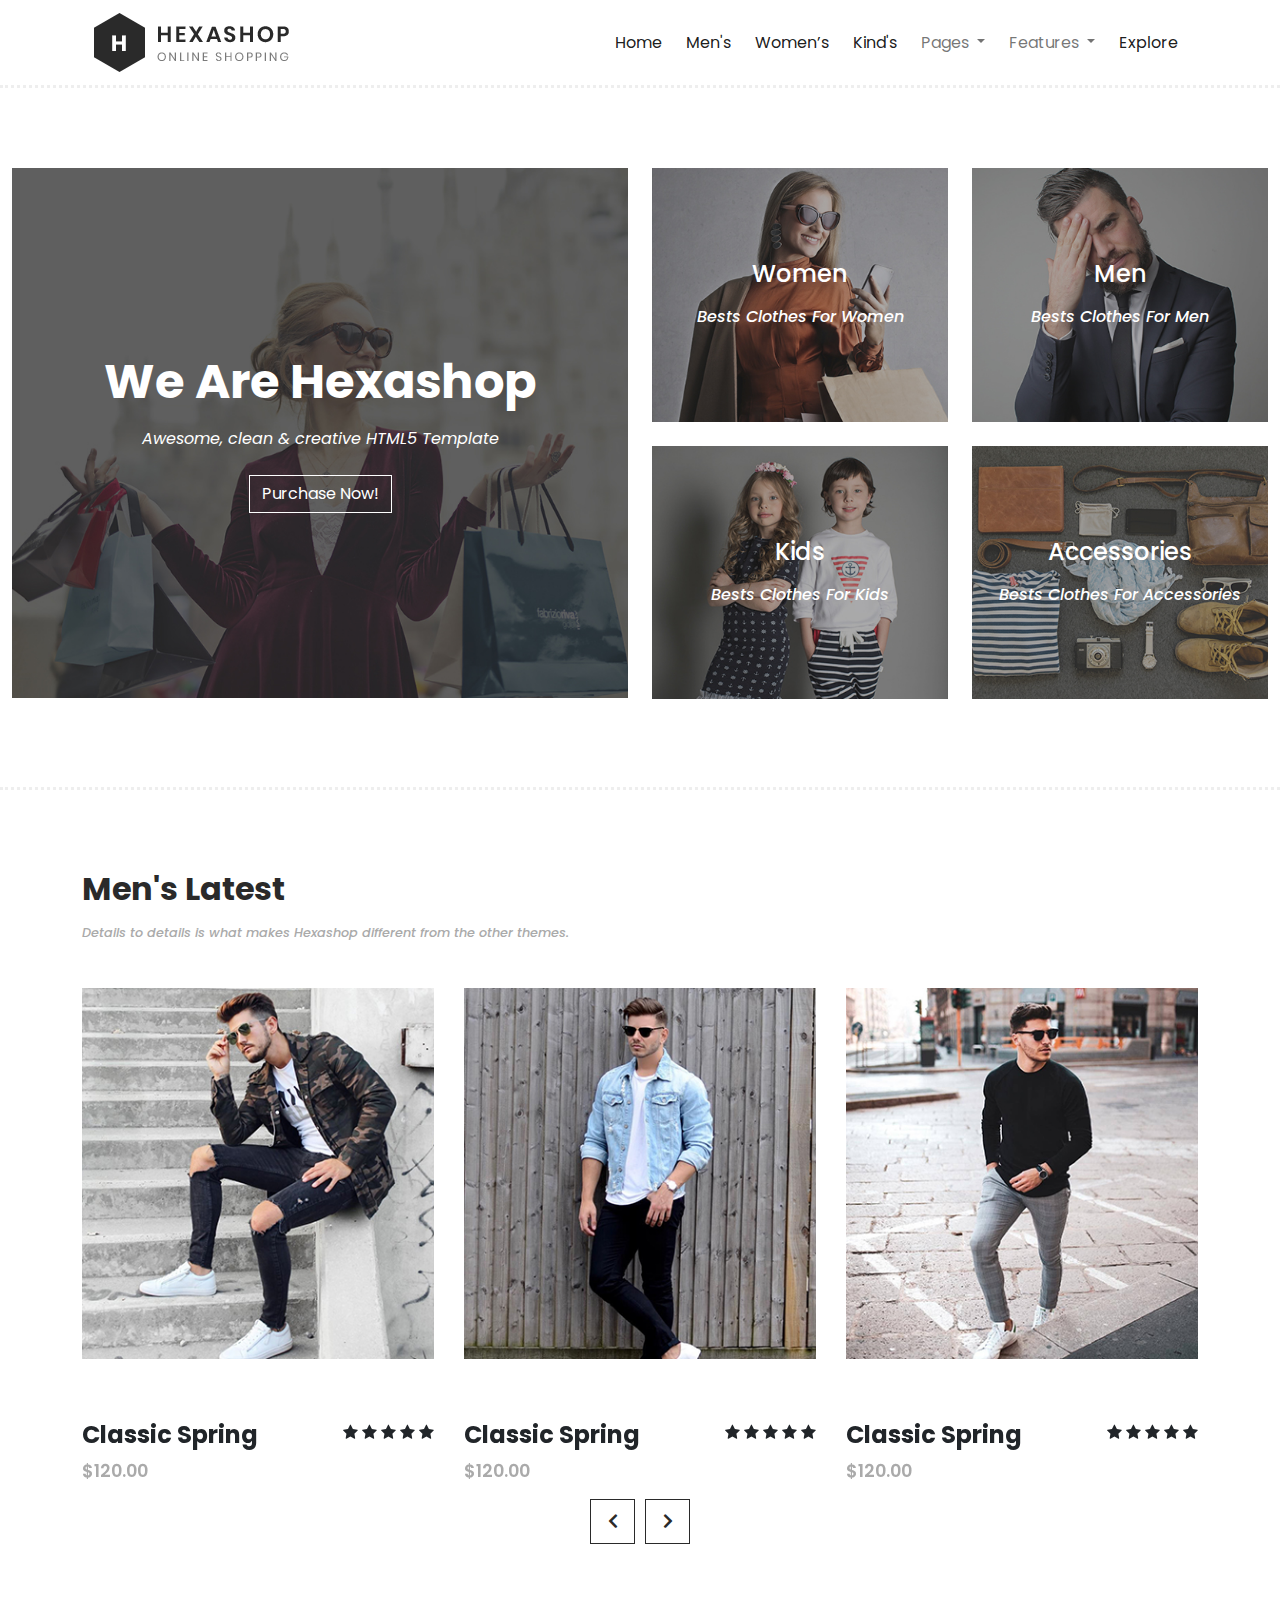
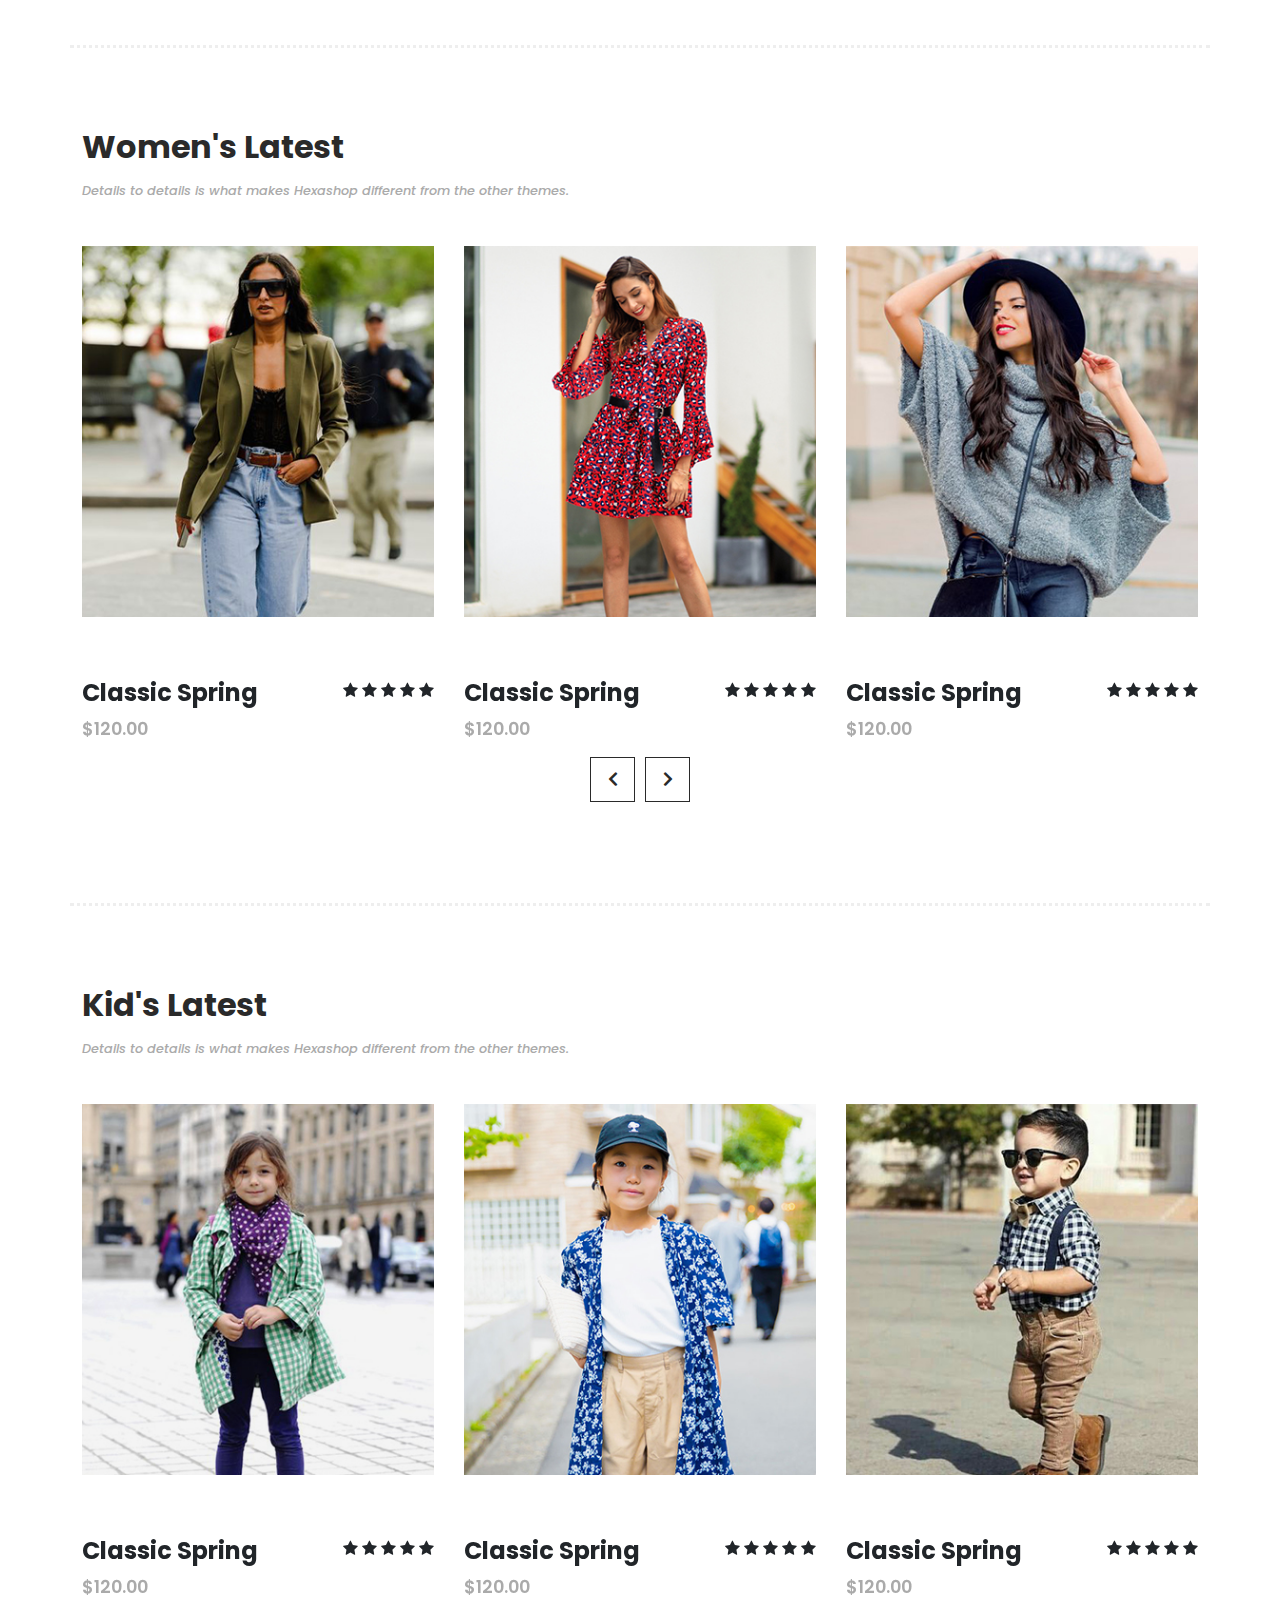
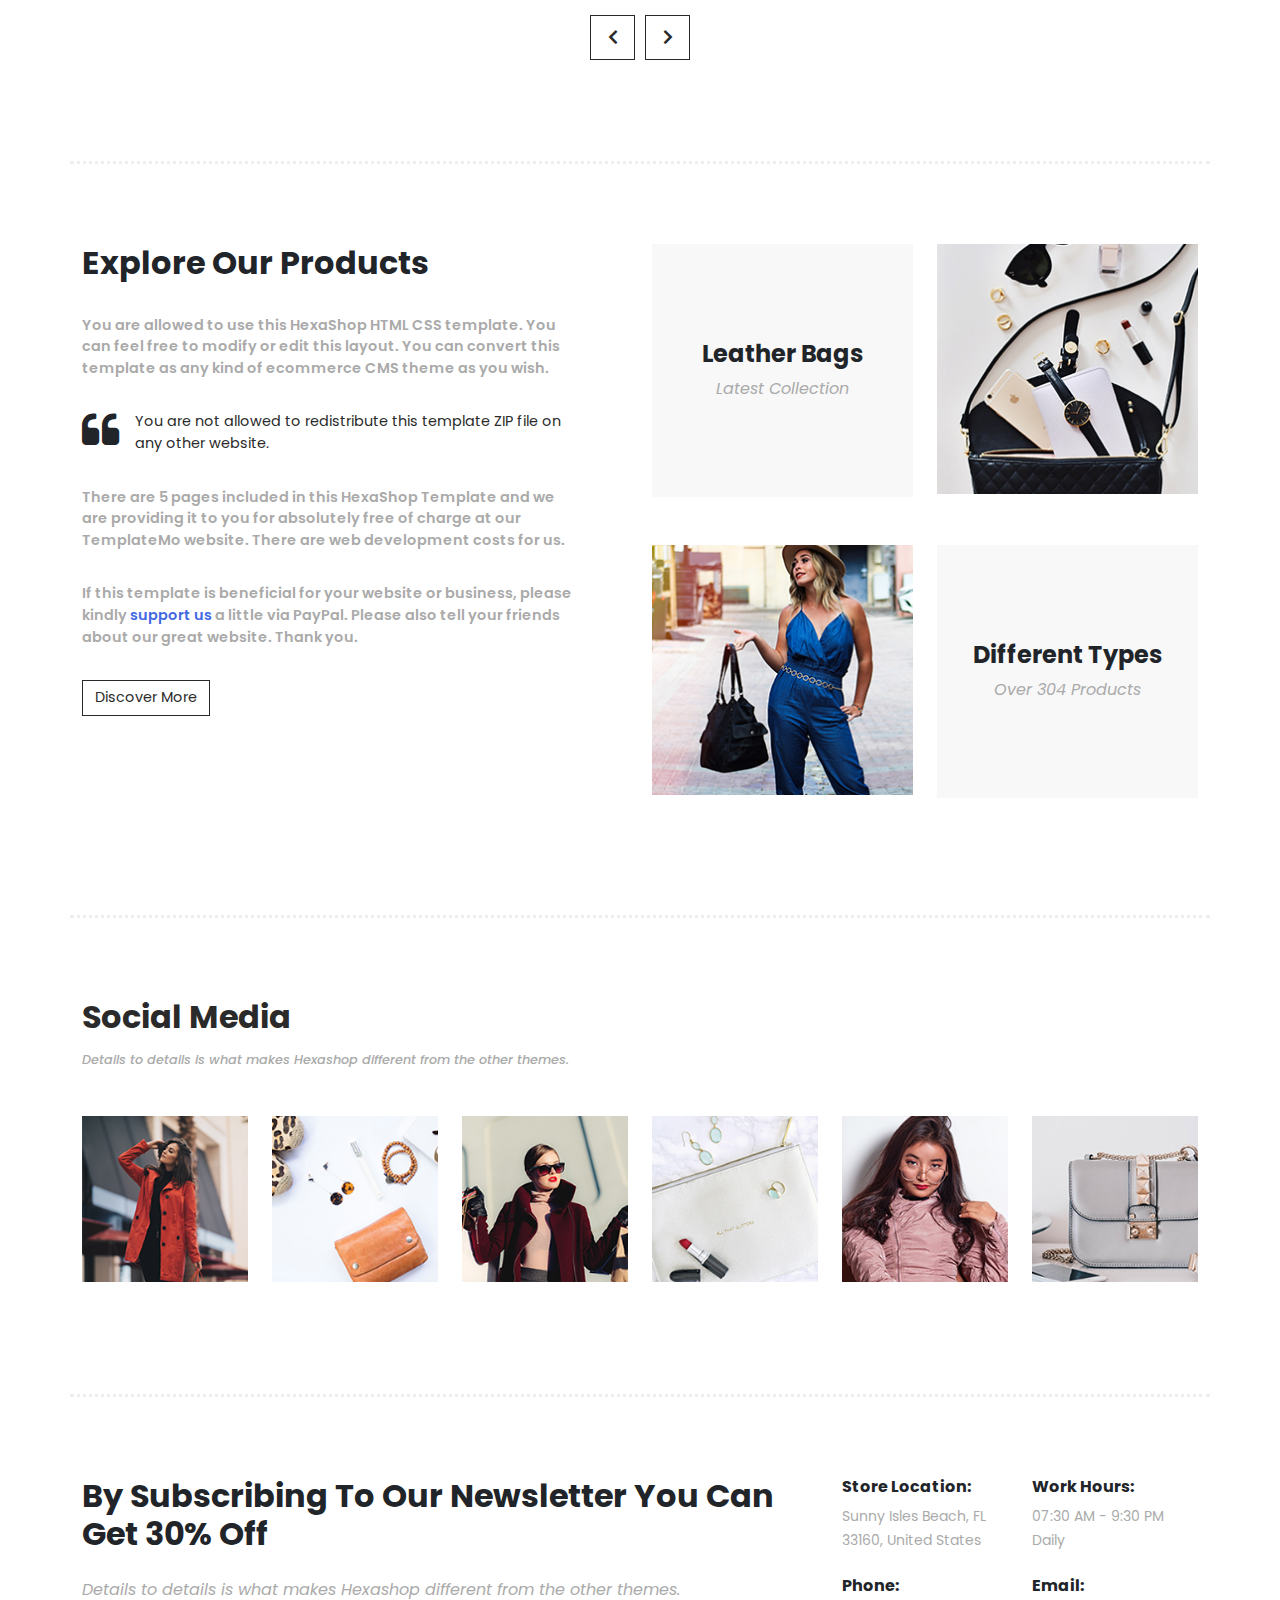
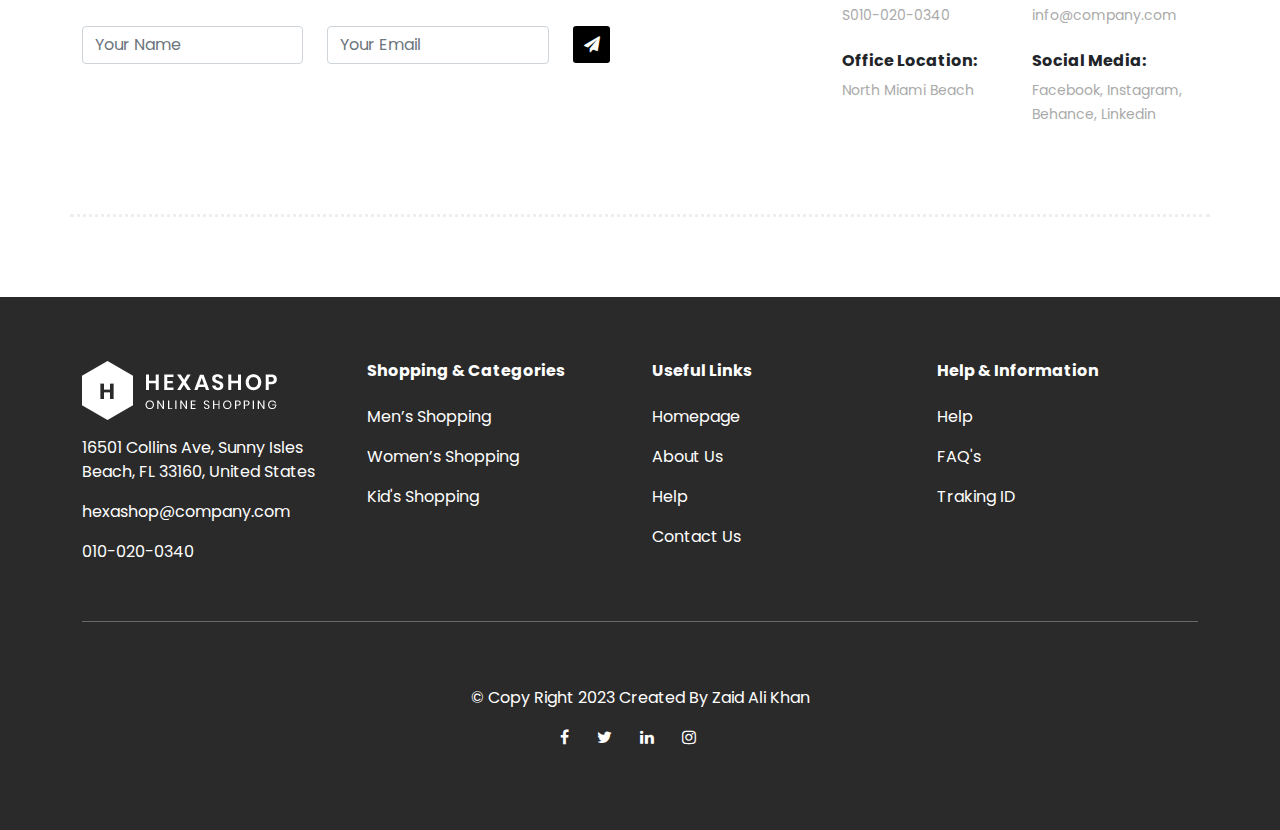
<file: index.html>
<!doctype html>
<html lang="en">
  <head>
    <!-- Required meta tags -->
    <meta charset="utf-8">
    <meta name="viewport" content="width=device-width, initial-scale=1">

    <!-- Bootstrap CSS -->
    <link rel="stylesheet" href="css/bootstrap.min.css">

    <!-- Icons  -->
    <link rel="stylesheet" href="https://cdn.jsdelivr.net/npm/bootstrap-icons@1.10.5/font/bootstrap-icons.css">
    <link href="https://cdn.jsdelivr.net/npm/bootstrap-icons@1.4.1/font/bootstrap-icons.css" rel="stylesheet">
    <link rel="stylesheet" href="https://cdnjs.cloudflare.com/ajax/libs/font-awesome/6.4.0/css/all.min.css" integrity="sha512-iecdLmaskl7CVkqkXNQ/ZH/XLlvWZOJyj7Yy7tcenmpD1ypASozpmT/E0iPtmFIB46ZmdtAc9eNBvH0H/ZpiBw==" crossorigin="anonymous" referrerpolicy="no-referrer" />
    <link href="https://cdnjs.cloudflare.com/ajax/libs/font-awesome/5.10.0/css/all.min.css" rel="stylesheet">
    <link rel="stylesheet" type="text/css" href="https://cdnjs.cloudflare.com/ajax/libs/font-awesome/4.7.0/css/font-awesome.min.css">

    <!-- Google Fonts  -->
    <link href="https://fonts.googleapis.com/css2?family=Poppins:wght@100;200;300;400;500;600;700;800;900&display=swap" rel="stylesheet">

     <!-- owl carousel -->
     <link rel="stylesheet" href="https://cdnjs.cloudflare.com/ajax/libs/OwlCarousel2/2.3.4/assets/owl.carousel.min.css" integrity="sha512-tS3S5qG0BlhnQROyJXvNjeEM4UpMXHrQfTGmbQ1gKmelCxlSEBUaxhRBj/EFTzpbP4RVSrpEikbmdJobCvhE3g==" crossorigin="anonymous" referrerpolicy="no-referrer" />
     <link rel="stylesheet" href="https://cdnjs.cloudflare.com/ajax/libs/OwlCarousel2/2.3.4/assets/owl.theme.default.min.css" integrity="sha512-sMXtMNL1zRzolHYKEujM2AqCLUR9F2C4/05cdbxjjLSRvMQIciEPCQZo++nk7go3BtSuK9kfa/s+a4f4i5pLkw==" crossorigin="anonymous" referrerpolicy="no-referrer" />
 
     <!-- Animation.Css -->
     <link rel="stylesheet"href="https://cdnjs.cloudflare.com/ajax/libs/animate.css/4.1.1/animate.min.css"/>
     <link rel="stylesheet" href="lib/animate/animate.min.css">

     <!-- Custom Css  -->
     <link rel="stylesheet" href="css/style.css">
     <title>KhanShop</title>

    
  </head>
  <body>

    <!-- header starts here  -->
    <header style="    border-bottom: 3px dotted #eee;">
        <div class="container">
          <nav class="navbar navbar-expand-lg navbar-light">
            <div class="container-fluid">
              <a class="navbar-brand" href="#"><img src="img/logo.png" alt=""></a>
              <button class="navbar-toggler" type="button" data-bs-toggle="collapse" data-bs-target="#navbarSupportedContent" aria-controls="navbarSupportedContent" aria-expanded="false" aria-label="Toggle navigation">
                <span class="navbar-toggler-icon"></span>
              </button>
              <div class="collapse navbar-collapse" id="navbarSupportedContent">
                <ul class="navbar-nav ms-auto mb-2 mb-lg-0">
                    <li class="nav-item me-2">
                      <a class="nav-link active" href="#">Home</a>
                    </li>
                    <li class="nav-item me-2">
                      <a class="nav-link active" href="#men">Men's</a>
                    </li>
                    <li class="nav-item me-2">
                      <a class="nav-link active" href="#women">Women’s</a>
                    </li>
                    <li class="nav-item me-2">
                      <a class="nav-link active" href="#kind">Kind's</a>
                    </li>
                  
                    <li class="nav-item dropdown me-2">
                      <a class="nav-link dropdown-toggle" href="#" id="navbarDropdown" role="button" data-bs-toggle="dropdown" aria-expanded="false">
                        Pages
                      </a>
                      <ul class="dropdown-menu" aria-labelledby="navbarDropdown">
                        <li><a class="dropdown-item" href="about.html">About Us</a></li>
                        <li><a class="dropdown-item" href="product.html">Products</a></li>
                        <li><a class="dropdown-item" href="single.html">Single Product</a></li>
                        <li><a class="dropdown-item" href="contact.html">Contact Us</a></li>
                      </ul>
                    </li>

                    <li class="nav-item dropdown me-2">
                      <a class="nav-link dropdown-toggle" href="#" id="navbarDropdown" role="button" data-bs-toggle="dropdown" aria-expanded="false">
                        Features
                      </a>
                      <ul class="dropdown-menu" aria-labelledby="navbarDropdown">
                        <li><a class="dropdown-item" href="#">Features Page 1</a></li>
                        <li><a class="dropdown-item" href="#">Features Page 2</a></li>
                        <li><a class="dropdown-item" href="#">Features Page 3</a></li>
                        <li><a class="dropdown-item" href="#">Features Page 4</a></li>
                        <li><a class="dropdown-item" href="#">Features Page 5</a></li>
                      </ul>
                    </li>

                    <li class="nav-item">
                      <a class="nav-link active" aria-current="page" href="#explore">Explore</a>
                    </li>
                </ul>
              </div>
            </div>
          </nav>
        </div>
    </header>

    <!-- Choose starts here  -->
    <div class="container-fluid choose">
      <div class="row">
          <div class="col-xxl-6 col-xl-6 col-lg-6 col-md-12">
              <div class="choose-left mb-4">
                  <img src="img/left-banner-image.jpg" alt="" width="100%">

                  <div class="overly-left">
                      <h1 class="mb-3">We Are Hexashop</h1>
                      <p class="mb-4 text-center"><i>Awesome, clean & creative HTML5 Template</i></p>
                      <a href="#" class="btn btn-primary btn-more btn-outline-light">Purchase Now!</a>
                  </div>
              </div>
          </div>

          <div class="col-xxl-6 col-xl-6 col-lg-6 col-md-12">
              <div class="choose-right">
                  <div class="row">
                      <div class="col-xxl-6 col-xl-6 col-lg-6 col-md-6">
                          <div class="choose-right-left mb-4 position-relative">
                              <img src="img/baner-right-image-01.jpg" alt="" width="100%">
                              <div class="choose-text position-absolute w-100 h-100 start-0 top-0" style="display: flex; align-items: center; justify-content: center; flex-direction: column; color: white; font-weight: 900;">
                                  <h4 class="mb-3">Women</h4>
                                  <i style="font-weight: 500;">Bests Clothes For Women</i>
                              </div>

                              <div class="choose-overly">
                                  <h4 class="mb-3">Women</h4>
                                  <p>Lorem ipsum dolor sit amet, conservisii ctetur adipiscing elit incid.</p>
                                  <a href="#" class="btn btn-primary btn-more btn-outline-light">Discover More</a>
                              </div>
                          </div>
                      </div>

                      <div class="col-xxl-6 col-xl-6 col-lg-6 col-md-6">
                          <div class="choose-right-left mb-4 position-relative">
                              <img src="img/baner-right-image-02.jpg" alt="" width="100%">
                              <div class="choose-text position-absolute w-100 h-100 start-0 top-0" style="display: flex; align-items: center; justify-content: center; flex-direction: column; color: white; font-weight: 900;">
                                  <h4 class="mb-3">Men</h4>
                                  <i style="font-weight: 500;">Bests Clothes For Men</i>
                              </div>
                              <div class="choose-overly">
                                  <h4 class="mb-3">Men</h4>
                                  <p>Lorem ipsum dolor sit amet, conservisii ctetur adipiscing elit incid.</p>
                                  <a href="#" class="btn btn-primary btn-more btn-outline-light">Discover More</a>
                              </div>
                          </div>
                      </div>

                      <div class="col-xxl-6 col-xl-6 col-lg-6 col-md-6">
                          <div class="choose-right-left mb-4 position-relative">
                              <img src="img/baner-right-image-03.jpg" alt="" width="100%">
                              <div class="choose-text position-absolute w-100 h-100 start-0 top-0" style="display: flex; align-items: center; justify-content: center; flex-direction: column; color: white; font-weight: 900;">
                                  <h4 class="mb-3">Kids</h4>
                                  <i style="font-weight: 500;">Bests Clothes For Kids</i>
                              </div>
                              <div class="choose-overly">
                                  <h4 class="mb-3">Kids</h4>
                                  <p>Lorem ipsum dolor sit amet, conservisii ctetur adipiscing elit incid.</p>
                                  <a href="#" class="btn btn-primary btn-more btn-outline-light">Discover More</a>
                              </div>
                          </div>
                      </div>

                      <div class="col-xxl-6 col-xl-6 col-lg-6 col-md-6">
                          <div class="choose-right-left position-relative">
                              <img src="img/baner-right-image-04.jpg" alt="" width="100%">
                              <div class="choose-text position-absolute w-100 h-100 start-0 top-0" style="display: flex; align-items: center; justify-content: center; flex-direction: column; color: white; font-weight: 900;">
                                  <h4 class="mb-3">Accessories</h4>
                                  <i style="font-weight: 500;">Bests Clothes For Accessories</i>
                              </div>
                              <div class="choose-overly">
                                  <h4 class="mb-3">Accessories</h4>
                                  <p>Lorem ipsum dolor sit amet, conservisii ctetur adipiscing elit incid.</p>
                                  <a href="#" class="btn btn-primary btn-more btn-outline-light">Discover More</a>
                              </div>
                          </div>
                      </div>
                  </div>
              </div>
              
          </div>
      </div>
    </div>

    <!-- Latest starst here  -->
    <div class="container latest" id="men">
        <h2 class="mb-3">Men's Latest</h2>
        <h6 class="mb-5">Details to details is what makes Hexashop different from the other themes.</h6>
        <div class="owl-carousel owl-theme" id="slider-1">
            <div class="item item-1">
                <div class="img">
                  <img src="img/men-01.jpg" alt="" class="mb-4">
                </div>

                <div class="latest-ovely">
                    <a href="" class="btn btn-primary btn-outline-light"><i class="fa fa-eye"></i></a>
                    <a href="" class="btn btn-primary btn-outline-light"><i class="fa fa-star"></i></a>
                    <a href="" class="btn btn-primary btn-outline-light"><i class="fa fa-shopping-cart"></i></a>
                </div>

                <div class="latest-text d-flex justify-content-between">
                    <div class="left">
                        <h5>Classic Spring</h5>
                        <small>$120.00</small>
                    </div>
                    <div class="left">
                      <i class="fa fa-star"></i>
                      <i class="fa fa-star"></i>
                      <i class="fa fa-star"></i>
                      <i class="fa fa-star"></i>
                      <i class="fa fa-star"></i>
                    </div>
                </div>
            </div>
            <div class="item item-1">
                  <div class="img">
                    <img src="img/men-02.jpg" alt="" class="mb-4">
                  </div>

                  <div class="latest-ovely">
                    <a href="" class="btn btn-primary btn-outline-light"><i class="fa fa-eye"></i></a>
                    <a href="" class="btn btn-primary btn-outline-light"><i class="fa fa-star"></i></a>
                    <a href="" class="btn btn-primary btn-outline-light"><i class="fa fa-shopping-cart"></i></a>
                  </div>

                  <div class="latest-text d-flex justify-content-between">
                    <div class="left">
                        <h5>Classic Spring</h5>
                        <small>$120.00</small>
                    </div>
                    <div class="left">
                      <i class="fa fa-star"></i>
                      <i class="fa fa-star"></i>
                      <i class="fa fa-star"></i>
                      <i class="fa fa-star"></i>
                      <i class="fa fa-star"></i>
                    </div>
                  </div>
            </div>

            <div class="item item-1">
              <div class="img">
                <img src="img/men-03.jpg" alt="" class="mb-4">
              </div>

              <div class="latest-ovely">
                <a href="" class="btn btn-primary btn-outline-light"><i class="fa fa-eye"></i></a>
                <a href="" class="btn btn-primary btn-outline-light"><i class="fa fa-star"></i></a>
                <a href="" class="btn btn-primary btn-outline-light"><i class="fa fa-shopping-cart"></i></a>
              </div>

              <div class="latest-text d-flex justify-content-between">
                  <div class="left">
                      <h5>Classic Spring</h5>
                      <small>$120.00</small>
                  </div>
                  <div class="left">
                    <i class="fa fa-star"></i>
                    <i class="fa fa-star"></i>
                    <i class="fa fa-star"></i>
                    <i class="fa fa-star"></i>
                    <i class="fa fa-star"></i>
                  </div>
              </div>
            </div>

            <div class="item item-1">
                <div class="img">
                  <img src="img/men-01.jpg" alt="" class="mb-4">
                </div>

                <div class="latest-ovely">
                  <a href="" class="btn btn-primary btn-outline-light"><i class="fa fa-eye"></i></a>
                  <a href="" class="btn btn-primary btn-outline-light"><i class="fa fa-star"></i></a>
                  <a href="" class="btn btn-primary btn-outline-light"><i class="fa fa-shopping-cart"></i></a>
                </div>

                <div class="latest-text d-flex justify-content-between">
                    <div class="left">
                        <h5>Classic Spring</h5>
                        <small>$120.00</small>
                    </div>
                    <div class="left">
                      <i class="fa fa-star"></i>
                      <i class="fa fa-star"></i>
                      <i class="fa fa-star"></i>
                      <i class="fa fa-star"></i>
                      <i class="fa fa-star"></i>
                    </div>
                </div>
            </div>
        </div>
    </div>

    <!-- Women's Latest starst here  -->
    <div class="container latest" id="women">
      <h2 class="mb-3">Women's Latest</h2>
      <h6 class="mb-5">Details to details is what makes Hexashop different from the other themes.</h6>
      <div class="owl-carousel owl-theme" id="slider-1">
          <div class="item item-1">
              <div class="img">
                <img src="img/women-01.jpg" alt="" class="mb-4">
              </div>

              <div class="latest-ovely">
                  <a href="" class="btn btn-primary btn-outline-light"><i class="fa fa-eye"></i></a>
                  <a href="" class="btn btn-primary btn-outline-light"><i class="fa fa-star"></i></a>
                  <a href="" class="btn btn-primary btn-outline-light"><i class="fa fa-shopping-cart"></i></a>
              </div>

              <div class="latest-text d-flex justify-content-between">
                  <div class="left">
                      <h5>Classic Spring</h5>
                      <small>$120.00</small>
                  </div>
                  <div class="left">
                    <i class="fa fa-star"></i>
                    <i class="fa fa-star"></i>
                    <i class="fa fa-star"></i>
                    <i class="fa fa-star"></i>
                    <i class="fa fa-star"></i>
                  </div>
              </div>
          </div>
          <div class="item item-1">
                <div class="img">
                  <img src="img/women-02.jpg" alt="" class="mb-4">
                </div>

                <div class="latest-ovely">
                  <a href="" class="btn btn-primary btn-outline-light"><i class="fa fa-eye"></i></a>
                  <a href="" class="btn btn-primary btn-outline-light"><i class="fa fa-star"></i></a>
                  <a href="" class="btn btn-primary btn-outline-light"><i class="fa fa-shopping-cart"></i></a>
                </div>

                <div class="latest-text d-flex justify-content-between">
                  <div class="left">
                      <h5>Classic Spring</h5>
                      <small>$120.00</small>
                  </div>
                  <div class="left">
                    <i class="fa fa-star"></i>
                    <i class="fa fa-star"></i>
                    <i class="fa fa-star"></i>
                    <i class="fa fa-star"></i>
                    <i class="fa fa-star"></i>
                  </div>
                </div>
          </div>

          <div class="item item-1">
            <div class="img">
              <img src="img/women-03.jpg" alt="" class="mb-4">
            </div>

            <div class="latest-ovely">
              <a href="" class="btn btn-primary btn-outline-light"><i class="fa fa-eye"></i></a>
              <a href="" class="btn btn-primary btn-outline-light"><i class="fa fa-star"></i></a>
              <a href="" class="btn btn-primary btn-outline-light"><i class="fa fa-shopping-cart"></i></a>
            </div>

            <div class="latest-text d-flex justify-content-between">
                <div class="left">
                    <h5>Classic Spring</h5>
                    <small>$120.00</small>
                </div>
                <div class="left">
                  <i class="fa fa-star"></i>
                  <i class="fa fa-star"></i>
                  <i class="fa fa-star"></i>
                  <i class="fa fa-star"></i>
                  <i class="fa fa-star"></i>
                </div>
            </div>
          </div>

          <div class="item item-1">
              <div class="img">
                <img src="img/women-01.jpg" alt="" class="mb-4">
              </div>

              <div class="latest-ovely">
                <a href="" class="btn btn-primary btn-outline-light"><i class="fa fa-eye"></i></a>
                <a href="" class="btn btn-primary btn-outline-light"><i class="fa fa-star"></i></a>
                <a href="" class="btn btn-primary btn-outline-light"><i class="fa fa-shopping-cart"></i></a>
              </div>

              <div class="latest-text d-flex justify-content-between">
                  <div class="left">
                      <h5>Classic Spring</h5>
                      <small>$120.00</small>
                  </div>
                  <div class="left">
                    <i class="fa fa-star"></i>
                    <i class="fa fa-star"></i>
                    <i class="fa fa-star"></i>
                    <i class="fa fa-star"></i>
                    <i class="fa fa-star"></i>
                  </div>
              </div>
          </div>
      </div>
    </div>

    <!-- Kid's Latest starst here  -->
    <div class="container latest" id="kind">
      <h2 class="mb-3">Kid's Latest</h2>
      <h6 class="mb-5">Details to details is what makes Hexashop different from the other themes.</h6>
      <div class="owl-carousel owl-theme" id="slider-1">
          <div class="item item-1">
              <div class="img">
                <img src="img/kid-01.jpg" alt="" class="mb-4">
              </div>

              <div class="latest-ovely">
                  <a href="" class="btn btn-primary btn-outline-light"><i class="fa fa-eye"></i></a>
                  <a href="" class="btn btn-primary btn-outline-light"><i class="fa fa-star"></i></a>
                  <a href="" class="btn btn-primary btn-outline-light"><i class="fa fa-shopping-cart"></i></a>
              </div>

              <div class="latest-text d-flex justify-content-between">
                  <div class="left">
                      <h5>Classic Spring</h5>
                      <small>$120.00</small>
                  </div>
                  <div class="left">
                    <i class="fa fa-star"></i>
                    <i class="fa fa-star"></i>
                    <i class="fa fa-star"></i>
                    <i class="fa fa-star"></i>
                    <i class="fa fa-star"></i>
                  </div>
              </div>
          </div>
          <div class="item item-1">
                <div class="img">
                    <img src="img/kid-02.jpg" alt="" class="mb-4">
                </div>

                <div class="latest-ovely">
                  <a href="" class="btn btn-primary btn-outline-light"><i class="fa fa-eye"></i></a>
                  <a href="" class="btn btn-primary btn-outline-light"><i class="fa fa-star"></i></a>
                  <a href="" class="btn btn-primary btn-outline-light"><i class="fa fa-shopping-cart"></i></a>
                </div>

                <div class="latest-text d-flex justify-content-between">
                  <div class="left">
                      <h5>Classic Spring</h5>
                      <small>$120.00</small>
                  </div>
                  <div class="left">
                    <i class="fa fa-star"></i>
                    <i class="fa fa-star"></i>
                    <i class="fa fa-star"></i>
                    <i class="fa fa-star"></i>
                    <i class="fa fa-star"></i>
                  </div>
                </div>
          </div>

          <div class="item item-1">
            <div class="img">
                <img src="img/kid-03.jpg" alt="" class="mb-4">
            </div>

            <div class="latest-ovely">
              <a href="" class="btn btn-primary btn-outline-light"><i class="fa fa-eye"></i></a>
              <a href="" class="btn btn-primary btn-outline-light"><i class="fa fa-star"></i></a>
              <a href="" class="btn btn-primary btn-outline-light"><i class="fa fa-shopping-cart"></i></a>
            </div>

            <div class="latest-text d-flex justify-content-between">
                <div class="left">
                    <h5>Classic Spring</h5>
                    <small>$120.00</small>
                </div>
                <div class="left">
                  <i class="fa fa-star"></i>
                  <i class="fa fa-star"></i>
                  <i class="fa fa-star"></i>
                  <i class="fa fa-star"></i>
                  <i class="fa fa-star"></i>
                </div>
            </div>
          </div>

          <div class="item item-1">
              <div class="img">
                  <img src="img/kid-01.jpg" alt="" class="mb-4">
              </div>

              <div class="latest-ovely">
                <a href="" class="btn btn-primary btn-outline-light"><i class="fa fa-eye"></i></a>
                <a href="" class="btn btn-primary btn-outline-light"><i class="fa fa-star"></i></a>
                <a href="" class="btn btn-primary btn-outline-light"><i class="fa fa-shopping-cart"></i></a>
              </div>

              <div class="latest-text d-flex justify-content-between">
                  <div class="left">
                      <h5>Classic Spring</h5>
                      <small>$120.00</small>
                  </div>
                  <div class="left">
                    <i class="fa fa-star"></i>
                    <i class="fa fa-star"></i>
                    <i class="fa fa-star"></i>
                    <i class="fa fa-star"></i>
                    <i class="fa fa-star"></i>
                  </div>
              </div>
          </div>
      </div>
    </div>

    <!-- Explore Starts here  -->
    <div class="container explore" id="explore">
        <div class="row">
            <div class="col-xxl-6 col-xl-6 col-lg-6 col-md-12">
                <div class="explore-left me-5 mb-4">
                    <h2>Explore Our Products</h2>
                    <p>You are allowed to use this HexaShop HTML CSS template. You can feel free to modify or edit this layout. You can convert this template as any kind of ecommerce CMS theme as you wish.</p>

                    <div class="explore-icon d-flex justify-content-between">
                        <div class="icon">
                            <i class="fa fa-quote-left fs-1 me-3"></i>
                        </div>

                        <div class="text">
                            <p>You are not allowed to redistribute this template ZIP file on any other website.</p>
                        </div>
                    </div>

                    <p>There are 5 pages included in this HexaShop Template and we are providing it to you for absolutely free of charge at our TemplateMo website. There are web development costs for us.</p>

                    <p>If this template is beneficial for your website or business, please kindly <span style="color: royalblue; cursor: pointer;">support us</span> a little via PayPal. Please also tell your friends about our great website. Thank you.</p>

                    <a href="" class="btn btn-primary btn-outline-light">Discover More</a>
                </div>
            </div>

            <div class="col-xxl-6 col-xl-6 col-lg-6 col-md-12">

              <div class="explore-right">
                  <div class="row mb-4">
                      <div class="col-xxl-6 col-xl-6 col-lg-6 col-md-6">
                          <div class="explore-right-items mb-4" style="padding: 6rem 0px; ">
                              <h4>Leather Bags</h4>
                              <i>Latest Collection</i>
                          </div>
                      </div>

                      <div class="col-xxl-6 col-xl-6 col-lg-6 col-md-6">
                          <div class="explore-right-items " style="height: 250px;">
                                <img src="img/explore-image-01.jpg" alt="" width="100%" height="100%" style="object-fit: cover;">
                          </div>
                      </div>
                  </div>
                  <div class="row">
                      <div class="col-xxl-6 col-xl-6 col-lg-6 col-md-6">
                          <div class="explore-right-items mb-4" style="height: 250px;">
                              <img src="img/explore-image-02.jpg" alt="" width="100%" height="100%" style="object-fit: cover;">
                          </div>
                      </div>

                      <div class="col-xxl-6 col-xl-6 col-lg-6 col-md-6">
                        <div class="explore-right-items" style="padding: 6rem 0px;">
                            <h4>Different Types</h4>
                            <i>Over 304 Products</i>
                        </div>
                      </div>
                  </div>
              </div>
            </div>
        </div>
    </div>

    <!-- Social Media starts here  -->
    <div class="social container">
        <div class="row">
            <div class="socail-heading">
              <h2 class="mb-3">Social Media</h2>
              <h6 class="mb-5">Details to details is what makes Hexashop different from the other themes.</h6>
            </div>
            <div class="col-xxl-2 col-xl-2 col-lg-2 col-md-2 col-sm-2 col-xs-2">
                <div class="social-item mb-3">
                    <img src="img/instagram-01.jpg" alt="" width="100%">
                    <div class="social-item-overly">
                        <small>Fashion</small>
                        <p><i class="fa fa-instagram"></i></p>
                    </div>
                </div>
            </div>

            <div class="col-xxl-2 col-xl-2 col-lg-2 col-md-2 col-sm-2 col-xs-2">
                <div class="social-item mb-3">
                    <img src="img/instagram-02.jpg" alt="" width="100%">
                    <div class="social-item-overly">
                        <small>New</small>
                        <p><i class="fa fa-instagram"></i></p>
                    </div>
                </div>
            </div>

            <div class="col-xxl-2 col-xl-2 col-lg-2 col-md-2 col-sm-2 col-xs-2">
                <div class="social-item mb-3">
                    <img src="img/instagram-03.jpg" alt="" width="100%">
                    <div class="social-item-overly">
                        <small>Brand</small>
                        <p><i class="fa fa-instagram"></i></p>
                    </div>
                </div>
            </div>

            <div class="col-xxl-2 col-xl-2 col-lg-2 col-md-2 col-sm-2 col-xs-2">
                <div class="social-item mb-3">
                    <img src="img/instagram-04.jpg" alt="" width="100%">
                    <div class="social-item-overly">
                        <small>Makeup</small>
                        <p><i class="fa fa-instagram"></i></p>
                    </div>
                </div>
            </div>

            <div class="col-xxl-2 col-xl-2 col-lg-2 col-md-2 col-sm-2 col-xs-2">
                <div class="social-item mb-3">
                    <img src="img/instagram-05.jpg" alt=" " width="100%">
                    <div class="social-item-overly">
                        <small>Leather</small>
                        <p><i class="fa fa-instagram"></i></p>
                    </div>
                </div>
            </div>

            <div class="col-xxl-2 col-xl-2 col-lg-2 col-md-2 col-sm-2 col-xs-2">
                <div class="social-item mb-3">
                    <img src="img/instagram-06.jpg" alt="" width="100%">
                    <div class="social-item-overly">
                        <small>Bag</small>
                        <p><i class="fa fa-instagram"></i></p>
                    </div>
                </div>
            </div>
        </div>
    </div>
    <!-- Newsletter starts here -->
    <div class="container newsletter">
      <div class="row">
          <div class="col-xxl-8 col-xl-8 col-lg-8 col-md-12">
              <div class="newletter-left me-4 mb-5">
                  <h2>By Subscribing To Our Newsletter You Can Get 30% Off</h2>
                  <p>Details to details is what makes Hexashop different from the other themes.</p>
                  <form action="#">
                    <div class="row">
                      <div class="col">
                        <input type="text" class="form-control" placeholder="Your Name" aria-label="Your Name">
                      </div>
                      <div class="col">
                        <input type="text" class="form-control" placeholder="Your Email" aria-label="Your Email">
                        
                      </div>

                      <div class="col">
                        <i class="fa fa-paper-plane" style="background-color: black; color: white; padding: 0.67777rem; border-radius: 3px;"></i>
                      </div>
                    </div>
                  </form>
              </div>
          </div>

          <div class="col-xxl-2 col-xl-2 col-lg-2 col-md-6">
            <div class="newletter-right me-3">
                <div class="right-items mb-4">
                  <h6>Store Location:</h6>
                  <small>Sunny Isles Beach, FL 33160, United States</small>
                </div>

                <div class="right-items mb-4">
                  <h6>Phone:</h6>
                  <small>S010-020-0340</small>
                </div>

                <div class="right-items ">
                  <h6>Office Location:</h6>
                  <small>North Miami Beach</small>
                </div>
            </div>
                
        </div>

        <div class="col-xxl-2 col-xl-2 col-lg-2 col-md-6">
          <div class="newletter-right">
            <div class="right-items mb-4">
              <h6>Work Hours:</h6>
              <small>07:30 AM - 9:30 PM Daily</small>
            </div>

            <div class="right-items mb-4">
              <h6>Email:</h6>
              <small>info@company.com</small>
            </div>

            <div class="right-items">
              <h6>Social Media:</h6>
              <small>Facebook, Instagram, Behance, Linkedin</small>
            </div>
        </div>
              
        </div>
      </div>
    </div>

    <!-- Footer starts here  -->
    <footer>
        <div class="container ">
            <div class="row">
                <div class="col-xxl-3 col-xl-3 col-lg-3 col-md-6">
                    <div class="footer-1">
                        <img src="img/white-logo.png" alt="" class="mb-3">
                        <p><a href="#">16501 Collins Ave, Sunny Isles Beach, FL 33160, United States</a></p>
                        <p><a href="#">hexashop@company.com</a></p>
                        <p><a href="#">010-020-0340</a></p>
                    </div>
                </div>

                <div class="col-xxl-3 col-xl-3 col-lg-3 col-md-6">
                    <div class="footer-1">
                        <h5>Shopping &amp; Categories</h5>
                        <p><a href="#">Men’s Shopping</a></p>
                        <p><a href="#">Women’s Shopping</a></p>
                        <p><a href="#">Kid's Shopping</a></p>
                    </div>
                </div>

                <div class="col-xxl-3 col-xl-3 col-lg-3 col-md-6">
                    <div class="footer-1">
                        <h5>Useful Links</h5>
                        <p><a href="#">Homepage</a></p>
                        <p><a href="#">About Us</a></p>
                        <p><a href="#">Help</a></p>
                        <p><a href="#">Contact Us</a></p>
                    </div>
                </div>

                <div class="col-xxl-3 col-xl-3 col-lg-3 col-md-6">
                    <div class="footer-1 footer-dif " style="padding-bottom: 6rem !important;">
                        <h5>Help &amp; Information</h5>
                        <p><a href="#">Help</a></p>
                        <p><a href="#">FAQ's</a></p>
                        <p><a href="#">Traking ID</a></p>
                    </div>
                </div>
            </div>

            <div class="copyright text-center" style="border-top: 1px solid rgba(250,250,250,0.3);">
                <p>&copy; Copy Right 2023 Created By Zaid Ali Khan</p>
                <p>
                  <a href=""><i class="fa fa-facebook"></i></a>
                  <a href=""><i class="fa fa-twitter"></i></a>
                  <a href=""><i class="fa fa-linkedin"></i></a>
                  <a href=""><i class="fa fa-instagram"></i></a>
                </p>
            </div>
        </div>
    </footer>
   
    <script src="https://cdnjs.cloudflare.com/ajax/libs/jquery/3.7.0/jquery.min.js"></script>
    <script src="https://cdnjs.cloudflare.com/ajax/libs/OwlCarousel2/2.3.4/owl.carousel.min.js"></script>
    <script src="lib/wow/wow.min.js"></script>
    <script>
    new WOW().init();
    </script>
    <script src="js/script.js"></script>
    <script src="js/bootstrap.bundle.min.js" ></script>
    <!-- Owl Carausel -->

 
  </body>
</html>
</file>
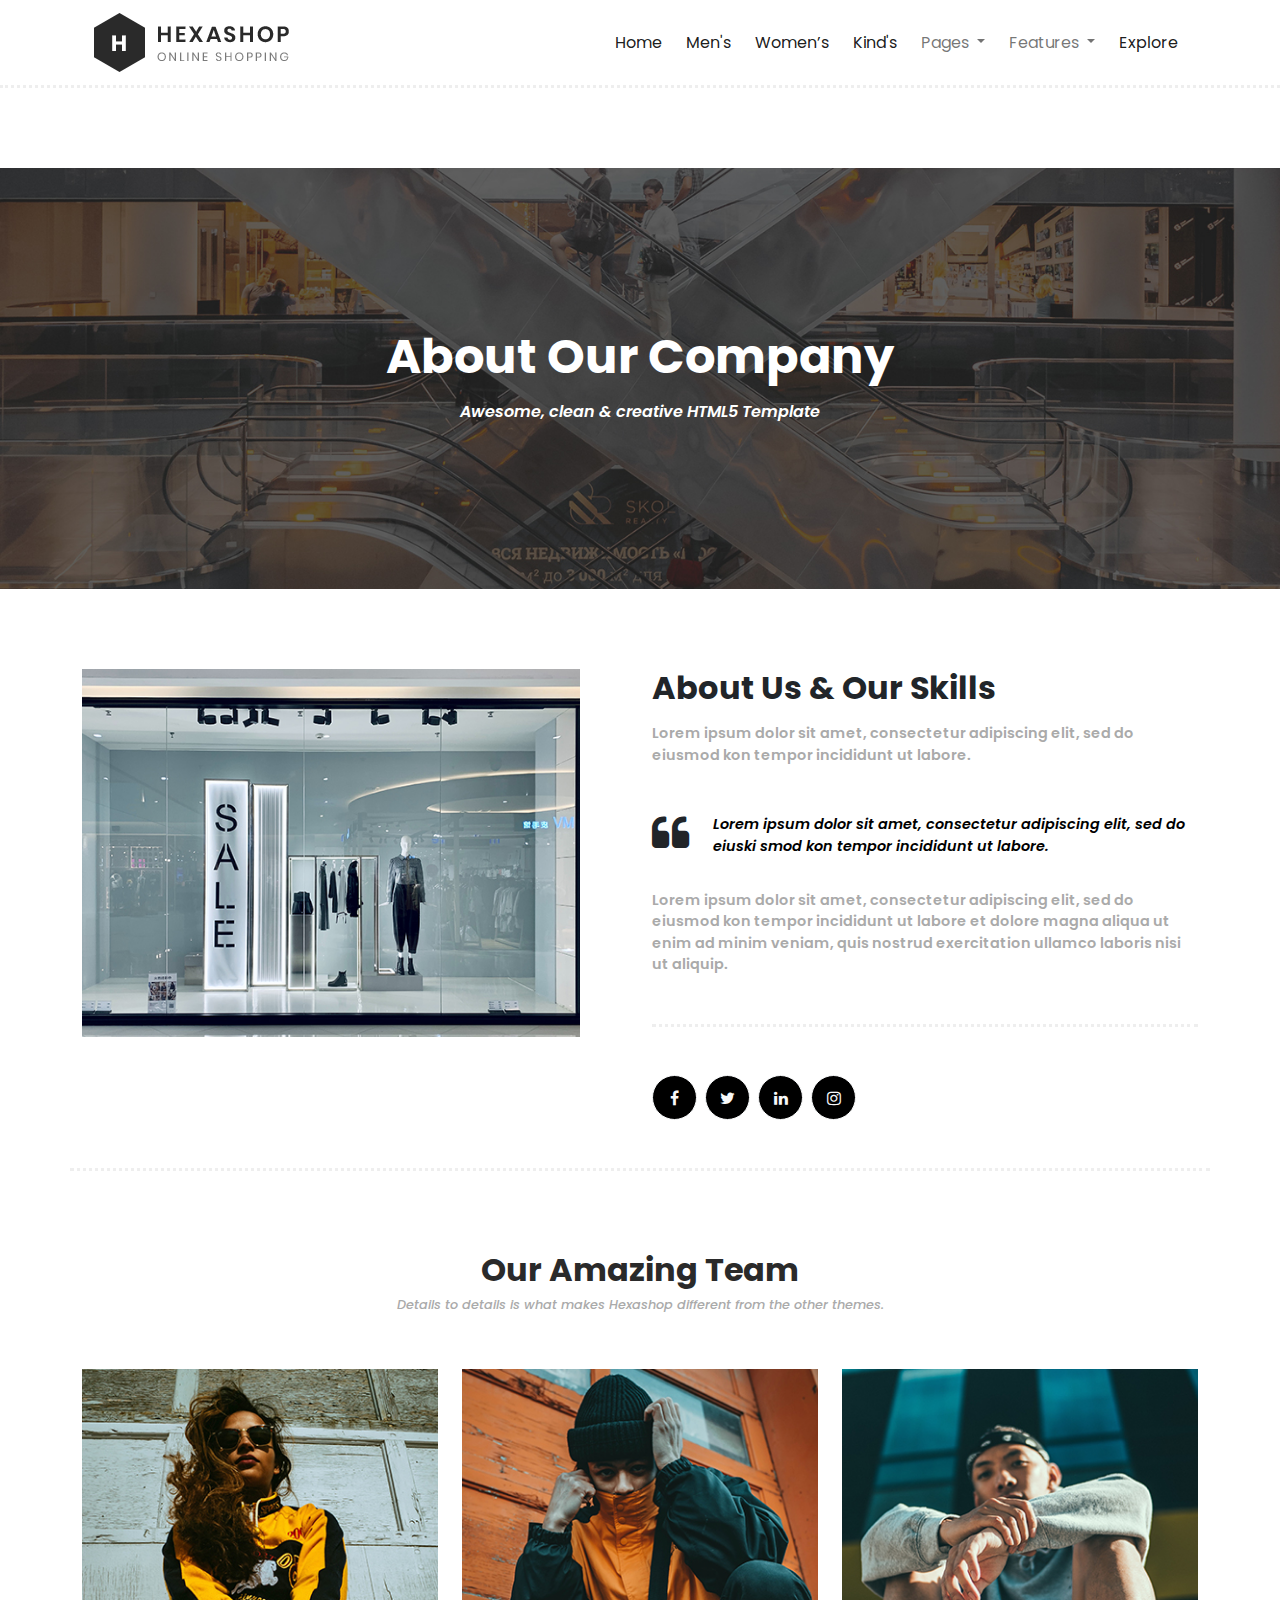
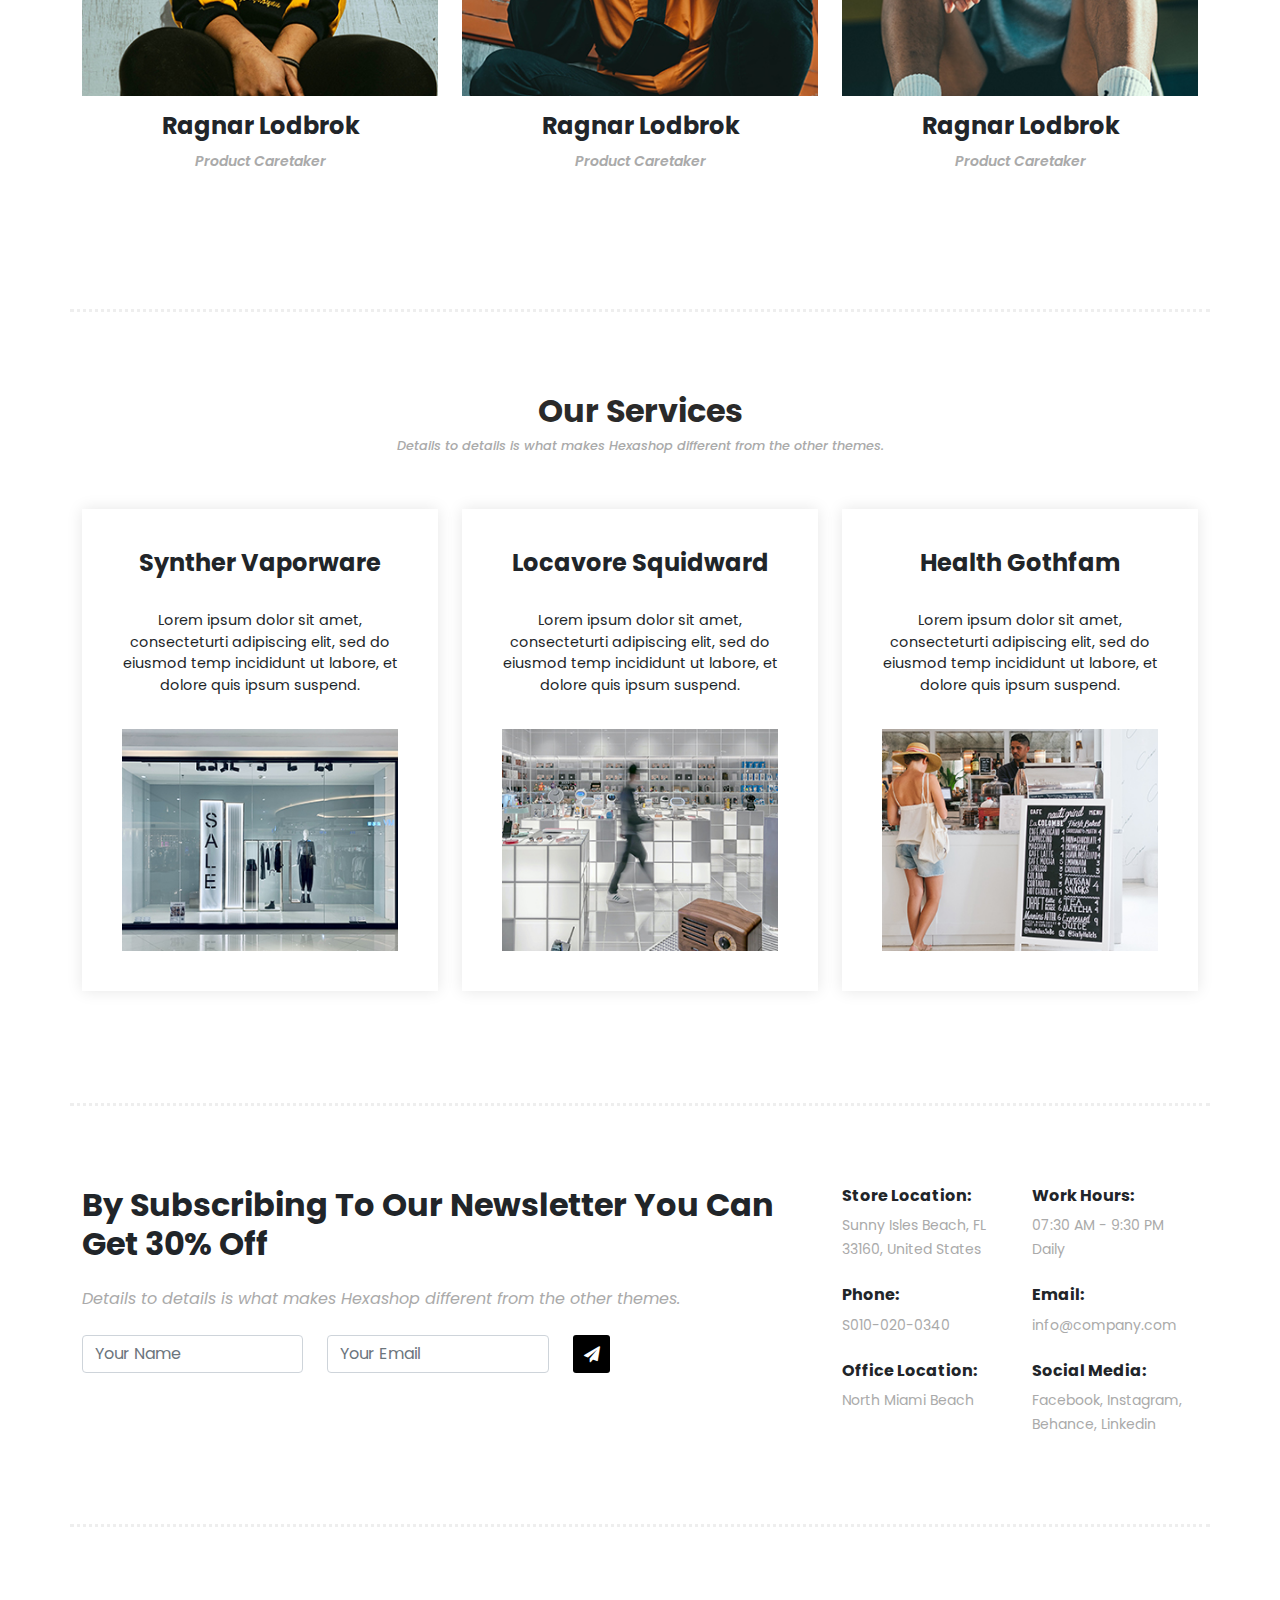
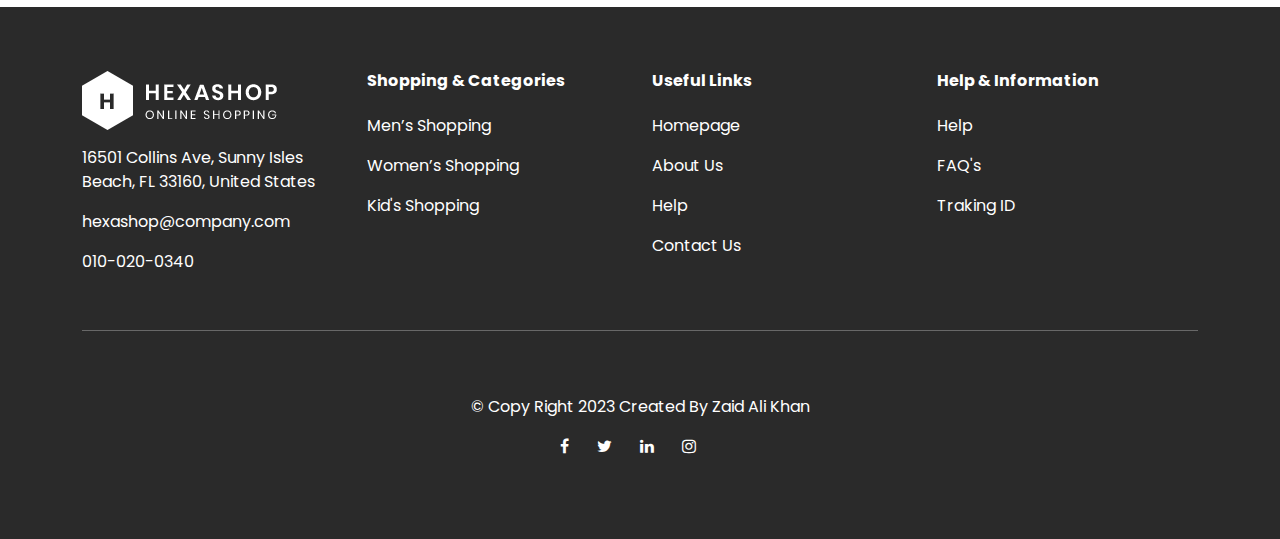
<file: about.html>
<!doctype html>
<html lang="en">
  <head>
    <!-- Required meta tags -->
    <meta charset="utf-8">
    <meta name="viewport" content="width=device-width, initial-scale=1">

    <!-- Bootstrap CSS -->
    <link rel="stylesheet" href="css/bootstrap.min.css">

    <!-- Icons  -->
    <link rel="stylesheet" href="https://cdn.jsdelivr.net/npm/bootstrap-icons@1.10.5/font/bootstrap-icons.css">
    <link href="https://cdn.jsdelivr.net/npm/bootstrap-icons@1.4.1/font/bootstrap-icons.css" rel="stylesheet">
    <link rel="stylesheet" href="https://cdnjs.cloudflare.com/ajax/libs/font-awesome/6.4.0/css/all.min.css" integrity="sha512-iecdLmaskl7CVkqkXNQ/ZH/XLlvWZOJyj7Yy7tcenmpD1ypASozpmT/E0iPtmFIB46ZmdtAc9eNBvH0H/ZpiBw==" crossorigin="anonymous" referrerpolicy="no-referrer" />
    <link href="https://cdnjs.cloudflare.com/ajax/libs/font-awesome/5.10.0/css/all.min.css" rel="stylesheet">
    <link rel="stylesheet" type="text/css" href="https://cdnjs.cloudflare.com/ajax/libs/font-awesome/4.7.0/css/font-awesome.min.css">

    <!-- Google Fonts  -->
    <link href="https://fonts.googleapis.com/css2?family=Poppins:wght@100;200;300;400;500;600;700;800;900&display=swap" rel="stylesheet">

     <!-- owl carousel -->
     <link rel="stylesheet" href="https://cdnjs.cloudflare.com/ajax/libs/OwlCarousel2/2.3.4/assets/owl.carousel.min.css" integrity="sha512-tS3S5qG0BlhnQROyJXvNjeEM4UpMXHrQfTGmbQ1gKmelCxlSEBUaxhRBj/EFTzpbP4RVSrpEikbmdJobCvhE3g==" crossorigin="anonymous" referrerpolicy="no-referrer" />
     <link rel="stylesheet" href="https://cdnjs.cloudflare.com/ajax/libs/OwlCarousel2/2.3.4/assets/owl.theme.default.min.css" integrity="sha512-sMXtMNL1zRzolHYKEujM2AqCLUR9F2C4/05cdbxjjLSRvMQIciEPCQZo++nk7go3BtSuK9kfa/s+a4f4i5pLkw==" crossorigin="anonymous" referrerpolicy="no-referrer" />
 
     <!-- Animation.Css -->
     <link rel="stylesheet"href="https://cdnjs.cloudflare.com/ajax/libs/animate.css/4.1.1/animate.min.css"/>
     <link rel="stylesheet" href="lib/animate/animate.min.css">

     <!-- Custom Css  -->
     <link rel="stylesheet" href="css/style.css">
 

    <title>KhanShop</title>
  </head>
  <body>

    <!-- header starts here  -->
    <header style="    border-bottom: 3px dotted #eee;">
      <div class="container">
        <nav class="navbar navbar-expand-lg navbar-light">
          <div class="container-fluid">
            <a class="navbar-brand" href="#"><img src="img/logo.png" alt=""></a>
            <button class="navbar-toggler" type="button" data-bs-toggle="collapse" data-bs-target="#navbarSupportedContent" aria-controls="navbarSupportedContent" aria-expanded="false" aria-label="Toggle navigation">
              <span class="navbar-toggler-icon"></span>
            </button>
            <div class="collapse navbar-collapse" id="navbarSupportedContent">
              <ul class="navbar-nav ms-auto mb-2 mb-lg-0">
                  <li class="nav-item me-2">
                    <a class="nav-link active" href="index.html">Home</a>
                  </li>
                  <li class="nav-item me-2">
                    <a class="nav-link active" href="index.html">Men's</a>
                  </li>
                  <li class="nav-item me-2">
                    <a class="nav-link active" href="index.html">Women’s</a>
                  </li>
                  <li class="nav-item me-2">
                    <a class="nav-link active" href="index.html">Kind's</a>
                  </li>
                
                  <li class="nav-item dropdown me-2">
                    <a class="nav-link dropdown-toggle" href="#" id="navbarDropdown" role="button" data-bs-toggle="dropdown" aria-expanded="false">
                      Pages
                    </a>
                    <ul class="dropdown-menu" aria-labelledby="navbarDropdown">
                      <li><a class="dropdown-item" href="about.html">About Us</a></li>
                      <li><a class="dropdown-item" href="product.html">Products</a></li>
                      <li><a class="dropdown-item" href="single.html">Single Product</a></li>
                      <li><a class="dropdown-item" href="contact.html">Contact Us</a></li>
                    </ul>
                  </li>

                  <li class="nav-item dropdown me-2">
                    <a class="nav-link dropdown-toggle" href="#" id="navbarDropdown" role="button" data-bs-toggle="dropdown" aria-expanded="false">
                      Features
                    </a>
                    <ul class="dropdown-menu" aria-labelledby="navbarDropdown">
                      <li><a class="dropdown-item" href="#">Features Page 1</a></li>
                      <li><a class="dropdown-item" href="#">Features Page 2</a></li>
                      <li><a class="dropdown-item" href="#">Features Page 3</a></li>
                      <li><a class="dropdown-item" href="#">Features Page 4</a></li>
                      <li><a class="dropdown-item" href="#">Features Page 5</a></li>
                    </ul>
                  </li>

                  <li class="nav-item">
                    <a class="nav-link active" aria-current="page" href="index.html">Explore</a>
                  </li>
              </ul>
            </div>
          </div>
        </nav>
      </div>
    </header>

    <!-- banner starts here -->
    <div class="banner">
        <div class="banner-text text-center">
            <h1 class="mb-3">About Our Company</h1>
            <h6>Awesome, clean & creative HTML5 Template</h6>
        </div>
    </div>

    <!-- about starts here  -->
    <div class="container about">
        <div class="row">
            <div class="col-xxl-6 col-xl-6 col-lg-12">
                <div class="about-left mb-5">
                    <img src="img/about-left-image.jpg" alt="" width="100%">
                </div>
            </div>

            <div class="col-xxl-6 col-xl-6 col-lg-12">
                <div class="about-right">
                    <h1 class="mb-3">About Us & Our Skills</h1>
                    <p class="mb-5">Lorem ipsum dolor sit amet, consectetur adipiscing elit, sed do eiusmod kon tempor incididunt ut labore.</p>
                    <div class="arrow d-flex mb-3">
                        <div class="arrow-left me-4">
                          <i class="fa fa-quote-left  fs-1"></i> 
                        </div>

                        <div class="aroow-right">
                          <p>Lorem ipsum dolor sit amet, consectetur adipiscing elit, sed do eiuski smod kon tempor incididunt ut labore.</p> 
                        </div>
                    </div>
                    <p style=" border-bottom: 3px dotted #eee;" class="pb-5 mb-5">Lorem ipsum dolor sit amet, consectetur adipiscing elit, sed do eiusmod kon tempor incididunt ut labore et dolore magna aliqua ut enim ad minim veniam, quis nostrud exercitation ullamco laboris nisi ut aliquip.</p>
                    <div class="about-icon d-flex">
                        <a href="" class="btn btn-primary btn-outline-light me-2"><i class="fa fa-facebook"></i></a>
                        <a href="" class="btn btn-primary btn-outline-light me-2"><i class="fa fa-twitter"></i></a>
                        <a href="" class="btn btn-primary btn-outline-light me-2"><i class="fa fa-linkedin"></i></a>
                        <a href="" class="btn btn-primary btn-outline-light "><i class="fa fa-instagram"></i></a>
                    </div>
                </div>
            </div>
        </div>
    </div>

    <!-- Team starts here  -->
    <div class="team container">
        <div class="row">
              <div class="team-heading mb-5">
                <h2>Our Amazing Team</h2>
                <h6>Details to details is what makes Hexashop different from the other themes.</h6>
              </div>

              <div class="col-xxl-4 col-xl-4 col-lg-4 col-md-4">
                  <div class="team-item mb-5">
                      <div class="team-item-img mb-3">
                          <img src="img/team-member-01.jpg" alt="" width="100%">

                          <div class="overly">
                              <a href="" class="btn btn-primary btn-outline-light me-2"><i class="fa fa-facebook"></i></a>
                              <a href="" class="btn btn-primary btn-outline-light me-2"><i class="fa fa-twitter"></i></a>
                              <a href="" class="btn btn-primary btn-outline-light me-2"><i class="fa fa-linkedin"></i></a>
                              <a href="" class="btn btn-primary btn-outline-light "><i class="fa fa-instagram"></i></a>
                          </div>
                      </div>

                      <div class="team-item-text">
                          <h4>Ragnar Lodbrok</h4>
                          <i>Product Caretaker</i>
                      </div>

                  </div>
              </div>

              <div class="col-xxl-4 col-xl-4 col-lg-4 col-md-4">
                <div class="team-item mb-5">
                    <div class="team-item-img mb-3">
                        <img src="img/team-member-02.jpg" alt="" width="100%">

                        <div class="overly">
                            <a href="" class="btn btn-primary btn-outline-light me-2"><i class="fa fa-facebook"></i></a>
                            <a href="" class="btn btn-primary btn-outline-light me-2"><i class="fa fa-twitter"></i></a>
                            <a href="" class="btn btn-primary btn-outline-light me-2"><i class="fa fa-linkedin"></i></a>
                            <a href="" class="btn btn-primary btn-outline-light "><i class="fa fa-instagram"></i></a>
                        </div>
                    </div>

                    <div class="team-item-text">
                        <h4>Ragnar Lodbrok</h4>
                        <i>Product Caretaker</i>
                    </div>

                </div>
             </div>

            <div class="col-xxl-4 col-xl-4 col-lg-4 col-md-4">
                <div class="team-item">
                    <div class="team-item-img mb-3">
                        <img src="img/team-member-03.jpg" alt="" width="100%">

                        <div class="overly">
                            <a href="" class="btn btn-primary btn-outline-light me-2"><i class="fa fa-facebook"></i></a>
                            <a href="" class="btn btn-primary btn-outline-light me-2"><i class="fa fa-twitter"></i></a>
                            <a href="" class="btn btn-primary btn-outline-light me-2"><i class="fa fa-linkedin"></i></a>
                            <a href="" class="btn btn-primary btn-outline-light "><i class="fa fa-instagram"></i></a>
                        </div>
                    </div>

                    <div class="team-item-text">
                        <h4>Ragnar Lodbrok</h4>
                        <i>Product Caretaker</i>
                    </div>

                </div>
            </div>
        </div>
    </div>

    <!-- Service starts here  -->
    <div class="container service">
        <div class="row">
          <div class="service-heading mb-5">
            <h2>Our Services</h2>
            <h6>Details to details is what makes Hexashop different from the other themes.</h6>
          </div>

          <div class="col-xxl-4 col-xl-4 col-lg-4 col-md-6">
              <div class="service-item text-center">
                  <h4>Synther Vaporware</h4>
                  <p>Lorem ipsum dolor sit amet, consecteturti adipiscing elit, sed do eiusmod temp incididunt ut labore, et dolore quis ipsum suspend.</p>
                  <div class="img">
                      <img src="img/service-01.jpg" alt="" width="100%">
                  </div>
              </div>
                  
          </div>

          <div class="col-xxl-4 col-xl-4 col-lg-4 col-md-6">
            <div class="service-item text-center mb-4">
                <h4>Locavore Squidward</h4>
                <p>Lorem ipsum dolor sit amet, consecteturti adipiscing elit, sed do eiusmod temp incididunt ut labore, et dolore quis ipsum suspend.</p>
                <div class="img">
                    <img src="img/service-02.jpg" alt="" width="100%">
                </div>
            </div>
                
          </div>  

          <div class="col-xxl-4 col-xl-4 col-lg-4 col-md-6">
            <div class="service-item text-center">
                <h4>Health Gothfam</h4>
                <p>Lorem ipsum dolor sit amet, consecteturti adipiscing elit, sed do eiusmod temp incididunt ut labore, et dolore quis ipsum suspend.</p>
                <div class="img">
                    <img src="img/service-03.jpg" alt="" width="100%">
                </div>
            </div>
                
          </div>

        </div>
    </div>

    


    <!-- Newsletter starts here -->
    <div class="container newsletter">
        <div class="row">
            <div class="col-xxl-8 col-xl-8 col-lg-8 col-md-12">
                <div class="newletter-left me-4 mb-5">
                    <h2>By Subscribing To Our Newsletter You Can Get 30% Off</h2>
                    <p>Details to details is what makes Hexashop different from the other themes.</p>
                    <form action="#">
                      <div class="row">
                        <div class="col">
                          <input type="text" class="form-control" placeholder="Your Name" aria-label="Your Name">
                        </div>
                        <div class="col">
                          <input type="text" class="form-control" placeholder="Your Email" aria-label="Your Email">
                          
                        </div>

                        <div class="col">
                          <i class="fa fa-paper-plane" style="background-color: black; color: white; padding: 0.67777rem; border-radius: 3px;"></i>
                        </div>
                      </div>
                    </form>
                </div>
            </div>

            <div class="col-xxl-2 col-xl-2 col-lg-2 col-md-6">
              <div class="newletter-right me-3">
                  <div class="right-items mb-4">
                    <h6>Store Location:</h6>
                    <small>Sunny Isles Beach, FL 33160, United States</small>
                  </div>

                  <div class="right-items mb-4">
                    <h6>Phone:</h6>
                    <small>S010-020-0340</small>
                  </div>

                  <div class="right-items ">
                    <h6>Office Location:</h6>
                    <small>North Miami Beach</small>
                  </div>
              </div>
                  
          </div>

          <div class="col-xxl-2 col-xl-2 col-lg-2 col-md-6">
            <div class="newletter-right">
              <div class="right-items mb-4">
                <h6>Work Hours:</h6>
                <small>07:30 AM - 9:30 PM Daily</small>
              </div>

              <div class="right-items mb-4">
                <h6>Email:</h6>
                <small>info@company.com</small>
              </div>

              <div class="right-items">
                <h6>Social Media:</h6>
                <small>Facebook, Instagram, Behance, Linkedin</small>
              </div>
          </div>
                
          </div>
        </div>
    </div>

    <!-- Footer starts here  -->
    <footer>
        <div class="container ">
            <div class="row">
                <div class="col-xxl-3 col-xl-3 col-lg-3 col-md-6">
                    <div class="footer-1">
                        <img src="img/white-logo.png" alt="" class="mb-3">
                        <p><a href="#">16501 Collins Ave, Sunny Isles Beach, FL 33160, United States</a></p>
                        <p><a href="#">hexashop@company.com</a></p>
                        <p><a href="#">010-020-0340</a></p>
                    </div>
                </div>

                <div class="col-xxl-3 col-xl-3 col-lg-3 col-md-6">
                    <div class="footer-1">
                        <h5>Shopping &amp; Categories</h5>
                        <p><a href="#">Men’s Shopping</a></p>
                        <p><a href="#">Women’s Shopping</a></p>
                        <p><a href="#">Kid's Shopping</a></p>
                    </div>
                </div>

                <div class="col-xxl-3 col-xl-3 col-lg-3 col-md-6">
                    <div class="footer-1">
                        <h5>Useful Links</h5>
                        <p><a href="#">Homepage</a></p>
                        <p><a href="#">About Us</a></p>
                        <p><a href="#">Help</a></p>
                        <p><a href="#">Contact Us</a></p>
                    </div>
                </div>

                <div class="col-xxl-3 col-xl-3 col-lg-3 col-md-6">
                    <div class="footer-1 footer-dif" style="padding-bottom: 6rem !important;">
                        <h5>Help &amp; Information</h5>
                        <p><a href="#">Help</a></p>
                        <p><a href="#">FAQ's</a></p>
                        <p><a href="#">Traking ID</a></p>
                    </div>
                </div>
            </div>

            <div class="copyright text-center" style="border-top: 1px solid rgba(250,250,250,0.3);">
                <p>&copy; Copy Right 2023 Created By Zaid Ali Khan</p>
                <p>
                  <a href=""><i class="fa fa-facebook"></i></a>
                  <a href=""><i class="fa fa-twitter"></i></a>
                  <a href=""><i class="fa fa-linkedin"></i></a>
                  <a href=""><i class="fa fa-instagram"></i></a>
                </p>
            </div>
        </div>
    </footer>
    <script src="js/bootstrap.bundle.min.js" ></script>
    <!-- Owl Carausel -->
    <script src="lib/wow/wow.min.js"></script>
    <script>
    new WOW().init();
    </script>
    <script src="https://cdnjs.cloudflare.com/ajax/libs/jquery/3.7.0/jquery.min.js"></script>
    <script src="https://cdnjs.cloudflare.com/ajax/libs/OwlCarousel2/2.3.4/owl.carousel.min.js"></script>

  </body>
</html>
</file>
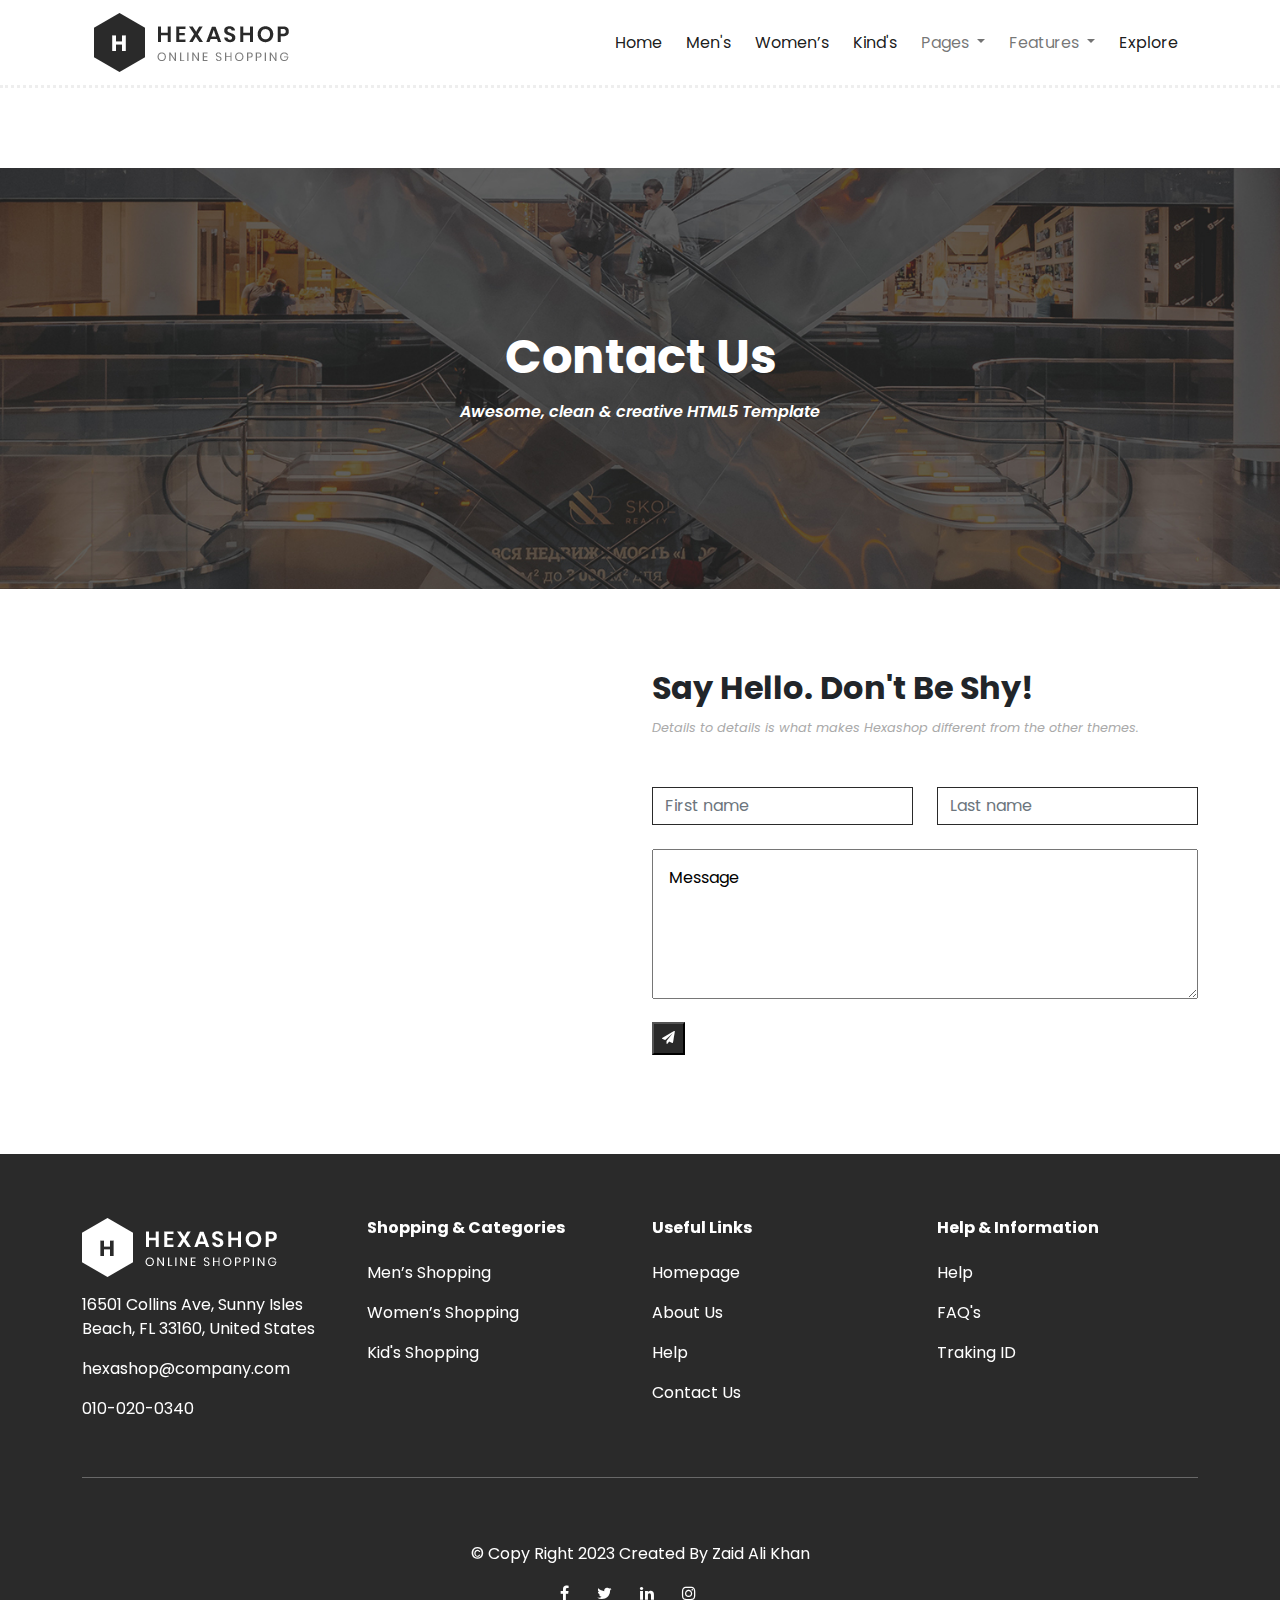
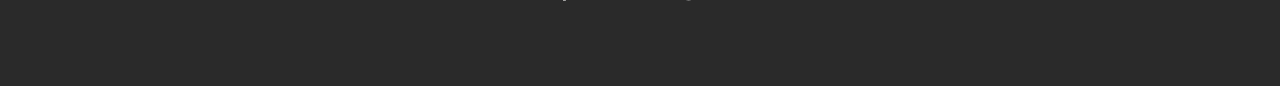
<file: contact.html>
<!doctype html>
<html lang="en">
  <head>
    <!-- Required meta tags -->
    <meta charset="utf-8">
    <meta name="viewport" content="width=device-width, initial-scale=1">

    <!-- Bootstrap CSS -->
    <link rel="stylesheet" href="css/bootstrap.min.css">

    <!-- Icons  -->
    <link rel="stylesheet" href="https://cdn.jsdelivr.net/npm/bootstrap-icons@1.10.5/font/bootstrap-icons.css">
    <link href="https://cdn.jsdelivr.net/npm/bootstrap-icons@1.4.1/font/bootstrap-icons.css" rel="stylesheet">
    <link rel="stylesheet" href="https://cdnjs.cloudflare.com/ajax/libs/font-awesome/6.4.0/css/all.min.css" integrity="sha512-iecdLmaskl7CVkqkXNQ/ZH/XLlvWZOJyj7Yy7tcenmpD1ypASozpmT/E0iPtmFIB46ZmdtAc9eNBvH0H/ZpiBw==" crossorigin="anonymous" referrerpolicy="no-referrer" />
    <link href="https://cdnjs.cloudflare.com/ajax/libs/font-awesome/5.10.0/css/all.min.css" rel="stylesheet">
    <link rel="stylesheet" type="text/css" href="https://cdnjs.cloudflare.com/ajax/libs/font-awesome/4.7.0/css/font-awesome.min.css">

    <!-- Google Fonts  -->
    <link href="https://fonts.googleapis.com/css2?family=Poppins:wght@100;200;300;400;500;600;700;800;900&display=swap" rel="stylesheet">

     <!-- owl carousel -->
     <link rel="stylesheet" href="https://cdnjs.cloudflare.com/ajax/libs/OwlCarousel2/2.3.4/assets/owl.carousel.min.css" integrity="sha512-tS3S5qG0BlhnQROyJXvNjeEM4UpMXHrQfTGmbQ1gKmelCxlSEBUaxhRBj/EFTzpbP4RVSrpEikbmdJobCvhE3g==" crossorigin="anonymous" referrerpolicy="no-referrer" />
     <link rel="stylesheet" href="https://cdnjs.cloudflare.com/ajax/libs/OwlCarousel2/2.3.4/assets/owl.theme.default.min.css" integrity="sha512-sMXtMNL1zRzolHYKEujM2AqCLUR9F2C4/05cdbxjjLSRvMQIciEPCQZo++nk7go3BtSuK9kfa/s+a4f4i5pLkw==" crossorigin="anonymous" referrerpolicy="no-referrer" />
 
     <!-- Animation.Css -->
     <link rel="stylesheet"href="https://cdnjs.cloudflare.com/ajax/libs/animate.css/4.1.1/animate.min.css"/>
     <link rel="stylesheet" href="lib/animate/animate.min.css">

     <!-- Custom Css  -->
     <link rel="stylesheet" href="css/style.css">
 

    <title>KhanShop</title>
  </head>
  <body>

    <!-- header starts here  -->
    <header style="    border-bottom: 3px dotted #eee;">
      <div class="container">
        <nav class="navbar navbar-expand-lg navbar-light">
          <div class="container-fluid">
            <a class="navbar-brand" href="#"><img src="img/logo.png" alt=""></a>
            <button class="navbar-toggler" type="button" data-bs-toggle="collapse" data-bs-target="#navbarSupportedContent" aria-controls="navbarSupportedContent" aria-expanded="false" aria-label="Toggle navigation">
              <span class="navbar-toggler-icon"></span>
            </button>
            <div class="collapse navbar-collapse" id="navbarSupportedContent">
              <ul class="navbar-nav ms-auto mb-2 mb-lg-0">
                  <li class="nav-item me-2">
                    <a class="nav-link active" href="index.html">Home</a>
                  </li>
                  <li class="nav-item me-2">
                    <a class="nav-link active" href="index.html">Men's</a>
                  </li>
                  <li class="nav-item me-2">
                    <a class="nav-link active" href="index.html">Women’s</a>
                  </li>
                  <li class="nav-item me-2">
                    <a class="nav-link active" href="index.html">Kind's</a>
                  </li>
                
                  <li class="nav-item dropdown me-2">
                    <a class="nav-link dropdown-toggle" href="#" id="navbarDropdown" role="button" data-bs-toggle="dropdown" aria-expanded="false">
                      Pages
                    </a>
                    <ul class="dropdown-menu" aria-labelledby="navbarDropdown">
                      <li><a class="dropdown-item" href="about.html">About Us</a></li>
                      <li><a class="dropdown-item" href="product.html">Products</a></li>
                      <li><a class="dropdown-item" href="single.html">Single Product</a></li>
                      <li><a class="dropdown-item" href="contact.html">Contact Us</a></li>
                    </ul>
                  </li>

                  <li class="nav-item dropdown me-2">
                    <a class="nav-link dropdown-toggle" href="#" id="navbarDropdown" role="button" data-bs-toggle="dropdown" aria-expanded="false">
                      Features
                    </a>
                    <ul class="dropdown-menu" aria-labelledby="navbarDropdown">
                      <li><a class="dropdown-item" href="#">Features Page 1</a></li>
                      <li><a class="dropdown-item" href="#">Features Page 2</a></li>
                      <li><a class="dropdown-item" href="#">Features Page 3</a></li>
                      <li><a class="dropdown-item" href="#">Features Page 4</a></li>
                      <li><a class="dropdown-item" href="#">Features Page 5</a></li>
                    </ul>
                  </li>

                  <li class="nav-item">
                    <a class="nav-link active" aria-current="page" href="index.html">Explore</a>
                  </li>
              </ul>
            </div>
          </div>
        </nav>
      </div>
    </header>

    <!-- banner starts here -->
    <div class="banner contact">
        <div class="banner-text text-center">
            <h1 class="mb-3">Contact Us</h1>
            <h6>Awesome, clean & creative HTML5 Template</h6>
        </div>
    </div>

    
    <div class="container location">
        <div class="row">
            <div class="col-xxl-6 col-xl-6 col-lg-6">
                <div class="location-left mb-4">
                    <iframe src="https://www.google.com/maps/embed?pb=!1m18!1m12!1m3!1d387194.06225701555!2d-74.30932678804537!3d40.697019288954785!2m3!1f0!2f0!3f0!3m2!1i1024!2i768!4f13.1!3m3!1m2!1s0x89c24fa5d33f083b%3A0xc80b8f06e177fe62!2sNew%20York%2C%20NY%2C%20USA!5e0!3m2!1sen!2sin!4v1693894894225!5m2!1sen!2sin" width="100%" height="390" style="border:0;" allowfullscreen="" loading="lazy" referrerpolicy="no-referrer-when-downgrade"></iframe>
                </div>
            </div>

            <div class="col-xxl-6 col-xl-6 col-lg-6">
                <div class="location-right">
                    <h2>Say Hello. Don't Be Shy!</h2>
                    <i>Details to details is what makes Hexashop different from the other themes.</i>
                    <form action="#" class="mt-5">
                        <div class="row">
                            <div class="col">
                              <input type="text" class="form-control" placeholder="First name" aria-label="First name">
                            </div>
                            <div class="col mb-4">
                              <input type="text" class="form-control" placeholder="Last name" aria-label="Last name">
                            </div>
                        </div>

                        <textarea style="width:100%; height: 150px; padding: 1rem;" class="mb-3">Message</textarea>
                        <button><i class="fa fa-paper-plane p-2"></i></button>
                    </form>
                </div>
            </div>
        </div>
    </div>


    <!-- Footer starts here  -->
    <footer>
        <div class="container ">
            <div class="row">
                <div class="col-xxl-3 col-xl-3 col-lg-3 col-md-6">
                    <div class="footer-1">
                        <img src="img/white-logo.png" alt="" class="mb-3">
                        <p><a href="#">16501 Collins Ave, Sunny Isles Beach, FL 33160, United States</a></p>
                        <p><a href="#">hexashop@company.com</a></p>
                        <p><a href="#">010-020-0340</a></p>
                    </div>
                </div>

                <div class="col-xxl-3 col-xl-3 col-lg-3 col-md-6">
                    <div class="footer-1">
                        <h5>Shopping &amp; Categories</h5>
                        <p><a href="#">Men’s Shopping</a></p>
                        <p><a href="#">Women’s Shopping</a></p>
                        <p><a href="#">Kid's Shopping</a></p>
                    </div>
                </div>

                <div class="col-xxl-3 col-xl-3 col-lg-3 col-md-6">
                    <div class="footer-1">
                        <h5>Useful Links</h5>
                        <p><a href="#">Homepage</a></p>
                        <p><a href="#">About Us</a></p>
                        <p><a href="#">Help</a></p>
                        <p><a href="#">Contact Us</a></p>
                    </div>
                </div>

                <div class="col-xxl-3 col-xl-3 col-lg-3 col-md-6">
                    <div class="footer-1 footer-dif" style="padding-bottom: 6rem !important;">
                        <h5>Help &amp; Information</h5>
                        <p><a href="#">Help</a></p>
                        <p><a href="#">FAQ's</a></p>
                        <p><a href="#">Traking ID</a></p>
                    </div>
                </div>
            </div>

            <div class="copyright text-center" style="border-top: 1px solid rgba(250,250,250,0.3);">
                <p>&copy; Copy Right 2023 Created By Zaid Ali Khan</p>
                <p>
                  <a href=""><i class="fa fa-facebook"></i></a>
                  <a href=""><i class="fa fa-twitter"></i></a>
                  <a href=""><i class="fa fa-linkedin"></i></a>
                  <a href=""><i class="fa fa-instagram"></i></a>
                </p>
            </div>
        </div>
    </footer>
    <script src="js/bootstrap.bundle.min.js" ></script>
    <!-- Owl Carausel -->
    <script src="lib/wow/wow.min.js"></script>
    <script>
    new WOW().init();
    </script>
    <script src="https://cdnjs.cloudflare.com/ajax/libs/jquery/3.7.0/jquery.min.js"></script>
    <script src="https://cdnjs.cloudflare.com/ajax/libs/OwlCarousel2/2.3.4/owl.carousel.min.js"></script>

  </body>
</html>
</file>
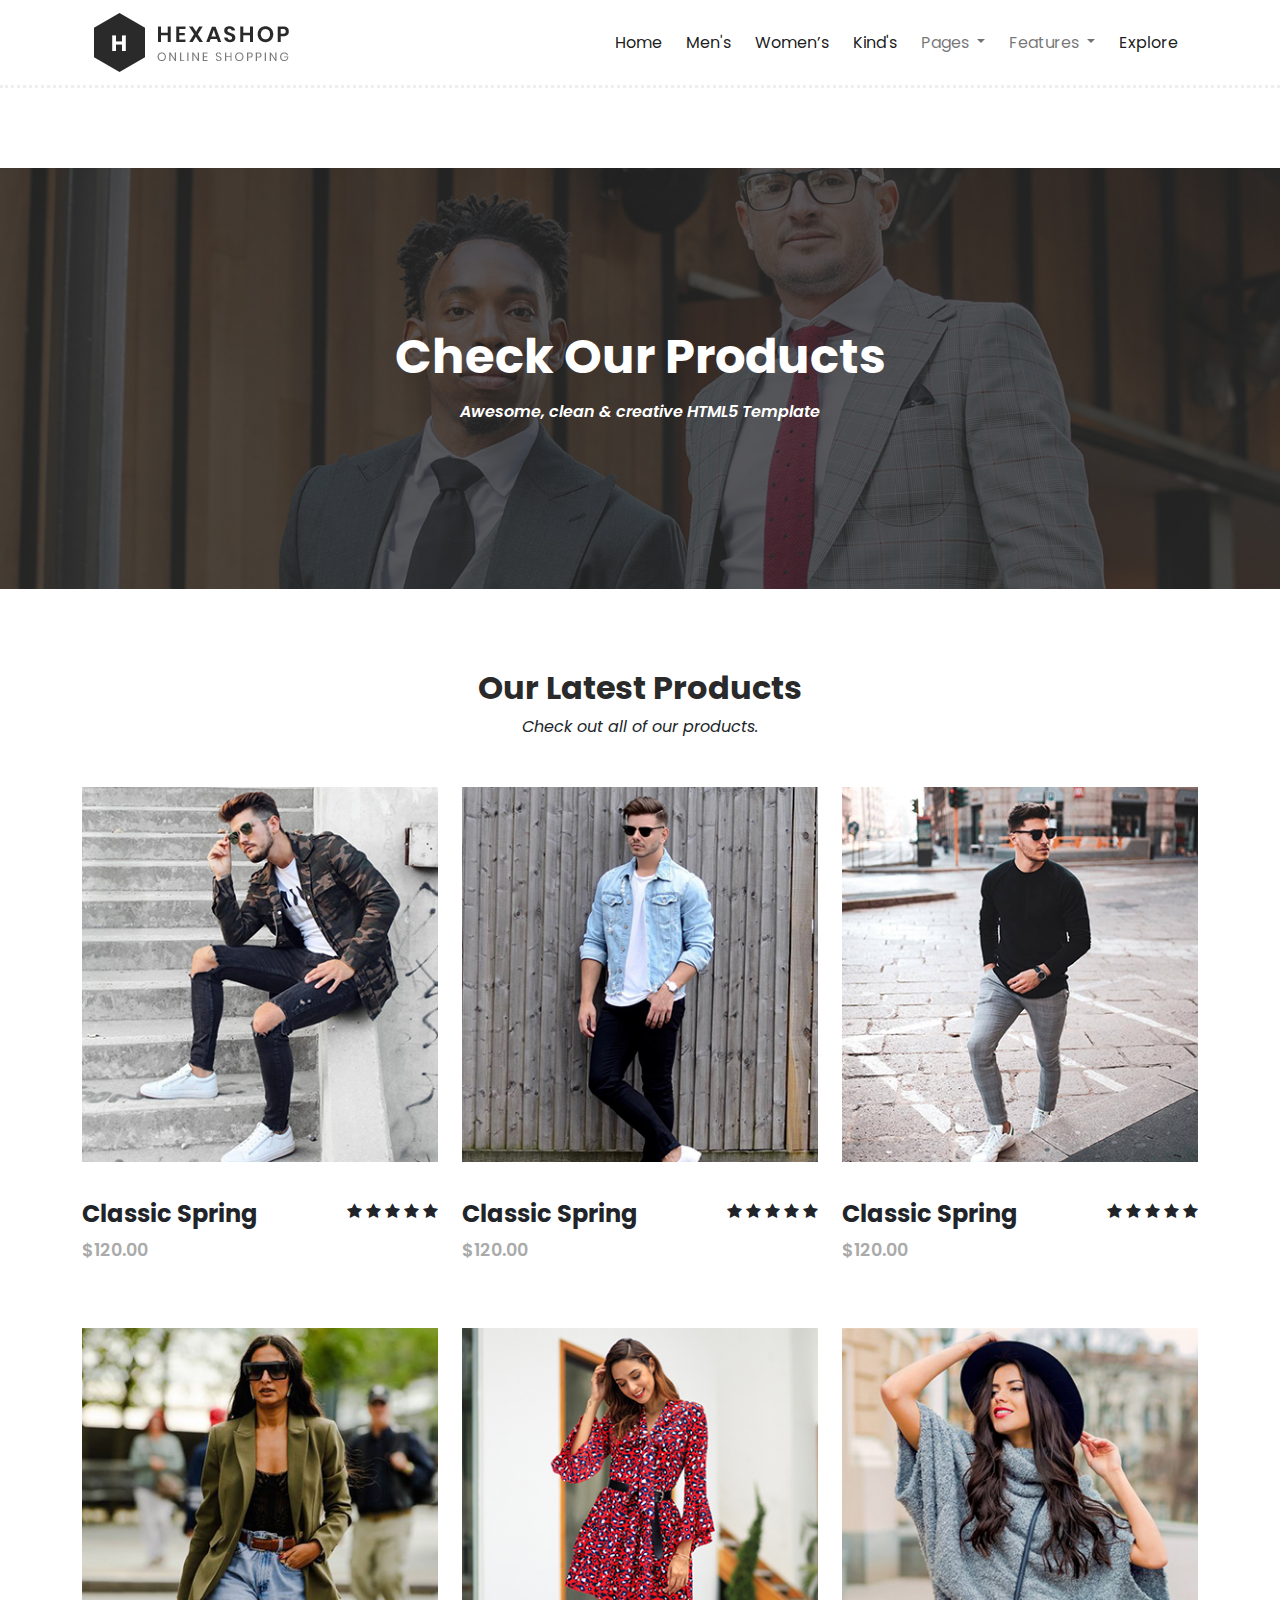
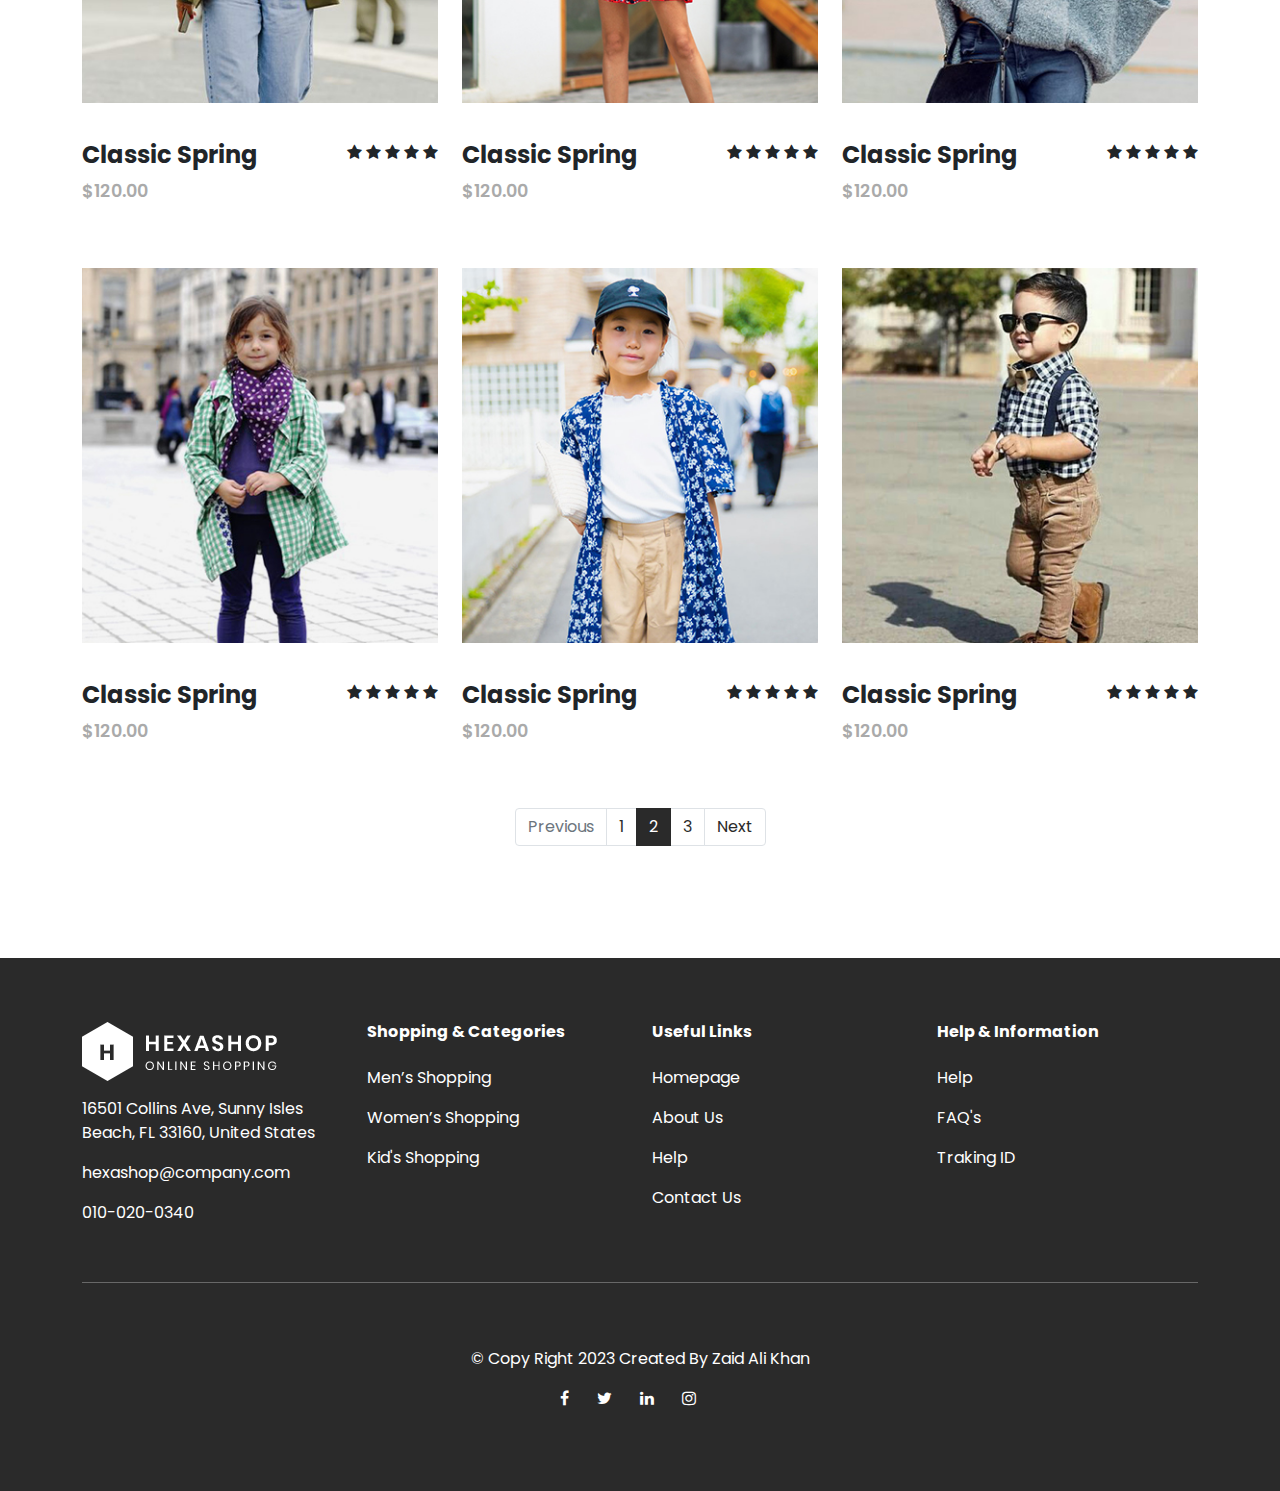
<file: product.html>
<!doctype html>
<html lang="en">
  <head>
    <!-- Required meta tags -->
    <meta charset="utf-8">
    <meta name="viewport" content="width=device-width, initial-scale=1">

    <!-- Bootstrap CSS -->
    <link rel="stylesheet" href="css/bootstrap.min.css">

    <!-- Icons  -->
    <link rel="stylesheet" href="https://cdn.jsdelivr.net/npm/bootstrap-icons@1.10.5/font/bootstrap-icons.css">
    <link href="https://cdn.jsdelivr.net/npm/bootstrap-icons@1.4.1/font/bootstrap-icons.css" rel="stylesheet">
    <link rel="stylesheet" href="https://cdnjs.cloudflare.com/ajax/libs/font-awesome/6.4.0/css/all.min.css" integrity="sha512-iecdLmaskl7CVkqkXNQ/ZH/XLlvWZOJyj7Yy7tcenmpD1ypASozpmT/E0iPtmFIB46ZmdtAc9eNBvH0H/ZpiBw==" crossorigin="anonymous" referrerpolicy="no-referrer" />
    <link href="https://cdnjs.cloudflare.com/ajax/libs/font-awesome/5.10.0/css/all.min.css" rel="stylesheet">
    <link rel="stylesheet" type="text/css" href="https://cdnjs.cloudflare.com/ajax/libs/font-awesome/4.7.0/css/font-awesome.min.css">

    <!-- Google Fonts  -->
    <link href="https://fonts.googleapis.com/css2?family=Poppins:wght@100;200;300;400;500;600;700;800;900&display=swap" rel="stylesheet">

     <!-- owl carousel -->
     <link rel="stylesheet" href="https://cdnjs.cloudflare.com/ajax/libs/OwlCarousel2/2.3.4/assets/owl.carousel.min.css" integrity="sha512-tS3S5qG0BlhnQROyJXvNjeEM4UpMXHrQfTGmbQ1gKmelCxlSEBUaxhRBj/EFTzpbP4RVSrpEikbmdJobCvhE3g==" crossorigin="anonymous" referrerpolicy="no-referrer" />
     <link rel="stylesheet" href="https://cdnjs.cloudflare.com/ajax/libs/OwlCarousel2/2.3.4/assets/owl.theme.default.min.css" integrity="sha512-sMXtMNL1zRzolHYKEujM2AqCLUR9F2C4/05cdbxjjLSRvMQIciEPCQZo++nk7go3BtSuK9kfa/s+a4f4i5pLkw==" crossorigin="anonymous" referrerpolicy="no-referrer" />
 
     <!-- Animation.Css -->
     <link rel="stylesheet"href="https://cdnjs.cloudflare.com/ajax/libs/animate.css/4.1.1/animate.min.css"/>
     <link rel="stylesheet" href="lib/animate/animate.min.css">

     <!-- Custom Css  -->
     <link rel="stylesheet" href="css/style.css">
 

    <title>KhanShop</title>
  </head>
  <body>

    <!-- header starts here  -->
    <header style="    border-bottom: 3px dotted #eee;">
      <div class="container">
        <nav class="navbar navbar-expand-lg navbar-light">
          <div class="container-fluid">
            <a class="navbar-brand" href="#"><img src="img/logo.png" alt=""></a>
            <button class="navbar-toggler" type="button" data-bs-toggle="collapse" data-bs-target="#navbarSupportedContent" aria-controls="navbarSupportedContent" aria-expanded="false" aria-label="Toggle navigation">
              <span class="navbar-toggler-icon"></span>
            </button>
            <div class="collapse navbar-collapse" id="navbarSupportedContent">
              <ul class="navbar-nav ms-auto mb-2 mb-lg-0">
                  <li class="nav-item me-2">
                    <a class="nav-link active" href="index.html">Home</a>
                  </li>
                  <li class="nav-item me-2">
                    <a class="nav-link active" href="index.html">Men's</a>
                  </li>
                  <li class="nav-item me-2">
                    <a class="nav-link active" href="index.html">Women’s</a>
                  </li>
                  <li class="nav-item me-2">
                    <a class="nav-link active" href="index.html">Kind's</a>
                  </li>
                
                  <li class="nav-item dropdown me-2">
                    <a class="nav-link dropdown-toggle" href="#" id="navbarDropdown" role="button" data-bs-toggle="dropdown" aria-expanded="false">
                      Pages
                    </a>
                    <ul class="dropdown-menu" aria-labelledby="navbarDropdown">
                      <li><a class="dropdown-item" href="about.html">About Us</a></li>
                      <li><a class="dropdown-item" href="product.html">Products</a></li>
                      <li><a class="dropdown-item" href="single.html">Single Product</a></li>
                      <li><a class="dropdown-item" href="contact.html">Contact Us</a></li>
                    </ul>
                  </li>

                  <li class="nav-item dropdown me-2">
                    <a class="nav-link dropdown-toggle" href="#" id="navbarDropdown" role="button" data-bs-toggle="dropdown" aria-expanded="false">
                      Features
                    </a>
                    <ul class="dropdown-menu" aria-labelledby="navbarDropdown">
                      <li><a class="dropdown-item" href="#">Features Page 1</a></li>
                      <li><a class="dropdown-item" href="#">Features Page 2</a></li>
                      <li><a class="dropdown-item" href="#">Features Page 3</a></li>
                      <li><a class="dropdown-item" href="#">Features Page 4</a></li>
                      <li><a class="dropdown-item" href="#">Features Page 5</a></li>
                    </ul>
                  </li>

                  <li class="nav-item">
                    <a class="nav-link active" aria-current="page" href="index.html">Explore</a>
                  </li>
              </ul>
            </div>
          </div>
        </nav>
      </div>
    </header>

    <!-- banner starts here -->
    <div class="banner" id="banner">
        <div class="banner-text text-center">
            <h1 class="mb-3">Check Our Products</h1>
            <h6>Awesome, clean & creative HTML5 Template</h6>
        </div>
    </div>

    <!-- Our Product starts here  -->
    <div class="container our">
        <div class="row">
            <h2 class="text-center mb-2">Our Latest Products</h2>
            <i class="text-center mb-5"> Check out all of our products.</i>
            <div class="col-xxl-4 col-xl-4 col-lg-4 col-md-6">
                <div class="our-items mb-4">
                    <img src="img/men-01.jpg" alt="" width="100%">
                    <div class="our-ovely">
                        <a href="" class="btn btn-primary btn-outline-light"><i class="fa fa-eye"></i></a>
                        <a href="" class="btn btn-primary btn-outline-light"><i class="fa fa-star"></i></a>
                        <a href="" class="btn btn-primary btn-outline-light"><i class="fa fa-shopping-cart"></i></a>
                    </div>
                    <div class="our-text d-flex justify-content-between">
                        <div class="left">
                            <h5>Classic Spring</h5>
                            <small>$120.00</small>
                        </div>
                        <div class="left">
                          <i class="fa fa-star"></i>
                          <i class="fa fa-star"></i>
                          <i class="fa fa-star"></i>
                          <i class="fa fa-star"></i>
                          <i class="fa fa-star"></i>
                        </div>
                    </div>
                </div>
            </div>

            <div class="col-xxl-4 col-xl-4 col-lg-4 col-md-6">
                <div class="our-items mb-4">
                    <img src="img/men-02.jpg" alt="" width="100%">
                    <div class="our-ovely">
                        <a href="" class="btn btn-primary btn-outline-light"><i class="fa fa-eye"></i></a>
                        <a href="" class="btn btn-primary btn-outline-light"><i class="fa fa-star"></i></a>
                        <a href="" class="btn btn-primary btn-outline-light"><i class="fa fa-shopping-cart"></i></a>
                    </div>
                    <div class="our-text d-flex justify-content-between">
                        <div class="left">
                            <h5>Classic Spring</h5>
                            <small>$120.00</small>
                        </div>
                        <div class="left">
                          <i class="fa fa-star"></i>
                          <i class="fa fa-star"></i>
                          <i class="fa fa-star"></i>
                          <i class="fa fa-star"></i>
                          <i class="fa fa-star"></i>
                        </div>
                    </div>
                </div>
            </div>

            <div class="col-xxl-4 col-xl-4 col-lg-4 col-md-6">
                <div class="our-items mb-4">
                    <img src="img/men-03.jpg" alt="" width="100%">
                    <div class="our-ovely">
                        <a href="" class="btn btn-primary btn-outline-light"><i class="fa fa-eye"></i></a>
                        <a href="" class="btn btn-primary btn-outline-light"><i class="fa fa-star"></i></a>
                        <a href="" class="btn btn-primary btn-outline-light"><i class="fa fa-shopping-cart"></i></a>
                    </div>
                    <div class="our-text d-flex justify-content-between">
                        <div class="left">
                            <h5>Classic Spring</h5>
                            <small>$120.00</small>
                        </div>
                        <div class="left">
                          <i class="fa fa-star"></i>
                          <i class="fa fa-star"></i>
                          <i class="fa fa-star"></i>
                          <i class="fa fa-star"></i>
                          <i class="fa fa-star"></i>
                        </div>
                    </div>
                </div>
            </div>

            <div class="col-xxl-4 col-xl-4 col-lg-4 col-md-6">
                <div class="our-items mb-4">
                    <img src="img/women-01.jpg" alt="" width="100%">
                    <div class="our-ovely">
                        <a href="" class="btn btn-primary btn-outline-light"><i class="fa fa-eye"></i></a>
                        <a href="" class="btn btn-primary btn-outline-light"><i class="fa fa-star"></i></a>
                        <a href="" class="btn btn-primary btn-outline-light"><i class="fa fa-shopping-cart"></i></a>
                    </div>
                    <div class="our-text d-flex justify-content-between">
                        <div class="left">
                            <h5>Classic Spring</h5>
                            <small>$120.00</small>
                        </div>
                        <div class="left">
                          <i class="fa fa-star"></i>
                          <i class="fa fa-star"></i>
                          <i class="fa fa-star"></i>
                          <i class="fa fa-star"></i>
                          <i class="fa fa-star"></i>
                        </div>
                    </div>
                </div>
            </div>

            <div class="col-xxl-4 col-xl-4 col-lg-4 col-md-6">
                <div class="our-items mb-4">
                    <img src="img/women-02.jpg" alt="" width="100%">
                    <div class="our-ovely">
                        <a href="" class="btn btn-primary btn-outline-light"><i class="fa fa-eye"></i></a>
                        <a href="" class="btn btn-primary btn-outline-light"><i class="fa fa-star"></i></a>
                        <a href="" class="btn btn-primary btn-outline-light"><i class="fa fa-shopping-cart"></i></a>
                    </div>
                    <div class="our-text d-flex justify-content-between">
                        <div class="left">
                            <h5>Classic Spring</h5>
                            <small>$120.00</small>
                        </div>
                        <div class="left">
                          <i class="fa fa-star"></i>
                          <i class="fa fa-star"></i>
                          <i class="fa fa-star"></i>
                          <i class="fa fa-star"></i>
                          <i class="fa fa-star"></i>
                        </div>
                    </div>
                </div>
            </div>

            <div class="col-xxl-4 col-xl-4 col-lg-4 col-md-6">
                <div class="our-items mb-4">
                    <img src="img/women-03.jpg" alt="" width="100%">
                    <div class="our-ovely">
                        <a href="" class="btn btn-primary btn-outline-light"><i class="fa fa-eye"></i></a>
                        <a href="" class="btn btn-primary btn-outline-light"><i class="fa fa-star"></i></a>
                        <a href="" class="btn btn-primary btn-outline-light"><i class="fa fa-shopping-cart"></i></a>
                    </div>
                    <div class="our-text d-flex justify-content-between">
                        <div class="left">
                            <h5>Classic Spring</h5>
                            <small>$120.00</small>
                        </div>
                        <div class="left">
                          <i class="fa fa-star"></i>
                          <i class="fa fa-star"></i>
                          <i class="fa fa-star"></i>
                          <i class="fa fa-star"></i>
                          <i class="fa fa-star"></i>
                        </div>
                    </div>
                </div>
            </div>

            <div class="col-xxl-4 col-xl-4 col-lg-4 col-md-6">
                <div class="our-items mb-4">
                    <img src="img/kid-01.jpg" alt="" width="100%">
                    <div class="our-ovely">
                        <a href="" class="btn btn-primary btn-outline-light"><i class="fa fa-eye"></i></a>
                        <a href="" class="btn btn-primary btn-outline-light"><i class="fa fa-star"></i></a>
                        <a href="" class="btn btn-primary btn-outline-light"><i class="fa fa-shopping-cart"></i></a>
                    </div>
                    <div class="our-text d-flex justify-content-between">
                        <div class="left">
                            <h5>Classic Spring</h5>
                            <small>$120.00</small>
                        </div>
                        <div class="left">
                          <i class="fa fa-star"></i>
                          <i class="fa fa-star"></i>
                          <i class="fa fa-star"></i>
                          <i class="fa fa-star"></i>
                          <i class="fa fa-star"></i>
                        </div>
                    </div>
                </div>
            </div>

            <div class="col-xxl-4 col-xl-4 col-lg-4 col-md-6">
                <div class="our-items mb-4">
                    <img src="img/kid-02.jpg" alt="" width="100%">
                    <div class="our-ovely">
                        <a href="" class="btn btn-primary btn-outline-light"><i class="fa fa-eye"></i></a>
                        <a href="" class="btn btn-primary btn-outline-light"><i class="fa fa-star"></i></a>
                        <a href="" class="btn btn-primary btn-outline-light"><i class="fa fa-shopping-cart"></i></a>
                    </div>
                    <div class="our-text d-flex justify-content-between">
                        <div class="left">
                            <h5>Classic Spring</h5>
                            <small>$120.00</small>
                        </div>
                        <div class="left">
                          <i class="fa fa-star"></i>
                          <i class="fa fa-star"></i>
                          <i class="fa fa-star"></i>
                          <i class="fa fa-star"></i>
                          <i class="fa fa-star"></i>
                        </div>
                    </div>
                </div>
            </div>

            <div class="col-xxl-4 col-xl-4 col-lg-4 col-md-6">
                <div class="our-items mb-4">
                    <img src="img/kid-03.jpg" alt="" width="100%">
                    <div class="our-ovely">
                        <a href="" class="btn btn-primary btn-outline-light"><i class="fa fa-eye"></i></a>
                        <a href="" class="btn btn-primary btn-outline-light"><i class="fa fa-star"></i></a>
                        <a href="" class="btn btn-primary btn-outline-light"><i class="fa fa-shopping-cart"></i></a>
                    </div>
                    <div class="our-text d-flex justify-content-between">
                        <div class="left">
                            <h5>Classic Spring</h5>
                            <small>$120.00</small>
                        </div>
                        <div class="left">
                          <i class="fa fa-star"></i>
                          <i class="fa fa-star"></i>
                          <i class="fa fa-star"></i>
                          <i class="fa fa-star"></i>
                          <i class="fa fa-star"></i>
                        </div>
                    </div>
                </div>
            </div>
        </div>

        <nav aria-label="..." style="margin-bottom: 7rem;">
            <ul class="pagination justify-content-center">
              <li class="page-item disabled">
                <span class="page-link">Previous</span>
              </li>
              <li class="page-item"><a class="page-link" href="#">1</a></li>
              <li class="page-item active" aria-current="page">
                <span class="page-link">2</span>
              </li>
              <li class="page-item"><a class="page-link" href="#">3</a></li>
              <li class="page-item">
                <a class="page-link" href="#">Next</a>
              </li>
            </ul>
          </nav>
    </div>


    <!-- Footer starts here  -->
    <footer>
        <div class="container ">
            <div class="row">
                <div class="col-xxl-3 col-xl-3 col-lg-3 col-md-6">
                    <div class="footer-1">
                        <img src="img/white-logo.png" alt="" class="mb-3">
                        <p><a href="#">16501 Collins Ave, Sunny Isles Beach, FL 33160, United States</a></p>
                        <p><a href="#">hexashop@company.com</a></p>
                        <p><a href="#">010-020-0340</a></p>
                    </div>
                </div>

                <div class="col-xxl-3 col-xl-3 col-lg-3 col-md-6">
                    <div class="footer-1">
                        <h5>Shopping &amp; Categories</h5>
                        <p><a href="#">Men’s Shopping</a></p>
                        <p><a href="#">Women’s Shopping</a></p>
                        <p><a href="#">Kid's Shopping</a></p>
                    </div>
                </div>

                <div class="col-xxl-3 col-xl-3 col-lg-3 col-md-6">
                    <div class="footer-1">
                        <h5>Useful Links</h5>
                        <p><a href="#">Homepage</a></p>
                        <p><a href="#">About Us</a></p>
                        <p><a href="#">Help</a></p>
                        <p><a href="#">Contact Us</a></p>
                    </div>
                </div>

                <div class="col-xxl-3 col-xl-3 col-lg-3 col-md-6">
                    <div class="footer-1 footer-dif" style="padding-bottom: 6rem !important;">
                        <h5>Help &amp; Information</h5>
                        <p><a href="#">Help</a></p>
                        <p><a href="#">FAQ's</a></p>
                        <p><a href="#">Traking ID</a></p>
                    </div>
                </div>
            </div>

            <div class="copyright text-center" style="border-top: 1px solid rgba(250,250,250,0.3);">
                <p>&copy; Copy Right 2023 Created By Zaid Ali Khan</p>
                <p>
                  <a href=""><i class="fa fa-facebook"></i></a>
                  <a href=""><i class="fa fa-twitter"></i></a>
                  <a href=""><i class="fa fa-linkedin"></i></a>
                  <a href=""><i class="fa fa-instagram"></i></a>
                </p>
            </div>
        </div>
    </footer>
    <script src="js/bootstrap.bundle.min.js" ></script>
    <!-- Owl Carausel -->
    <script src="lib/wow/wow.min.js"></script>
    <script>
    new WOW().init();
    </script>
    <script src="https://cdnjs.cloudflare.com/ajax/libs/jquery/3.7.0/jquery.min.js"></script>
    <script src="https://cdnjs.cloudflare.com/ajax/libs/OwlCarousel2/2.3.4/owl.carousel.min.js"></script>

  </body>
</html>
</file>
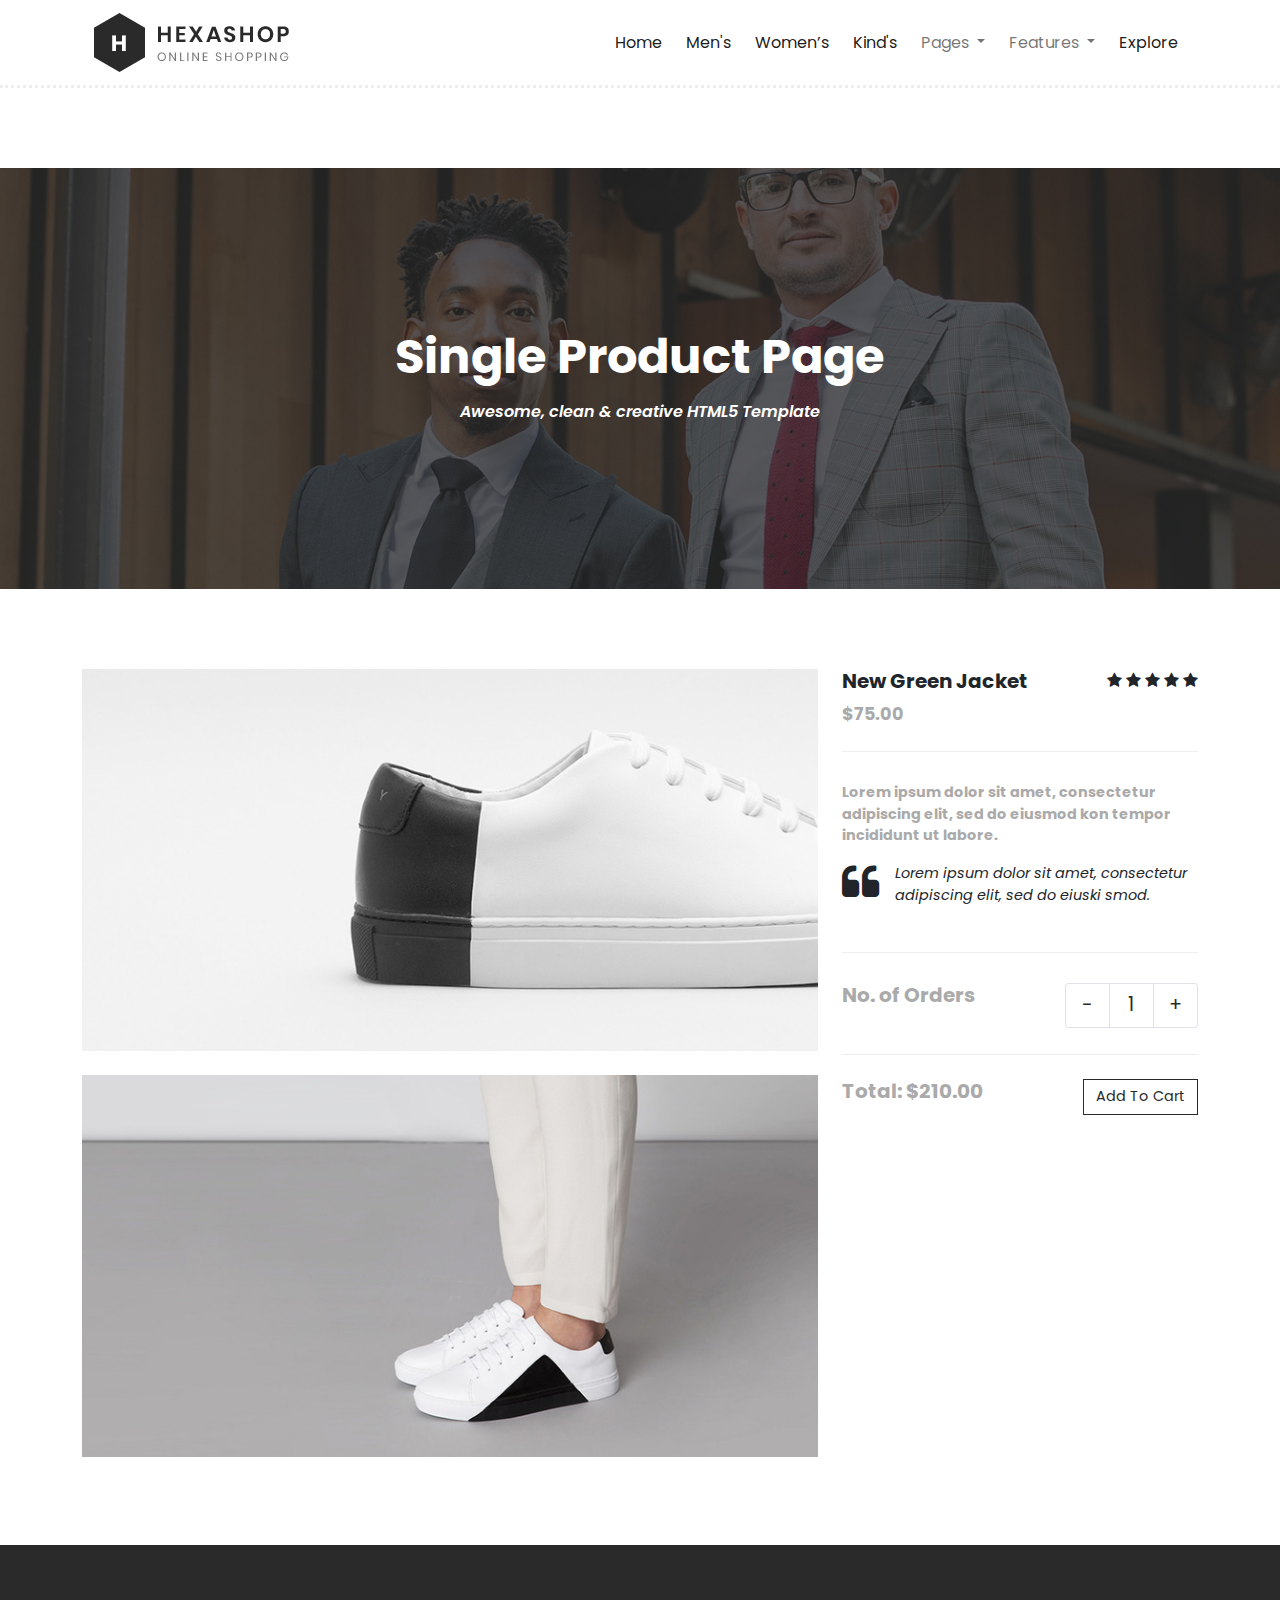
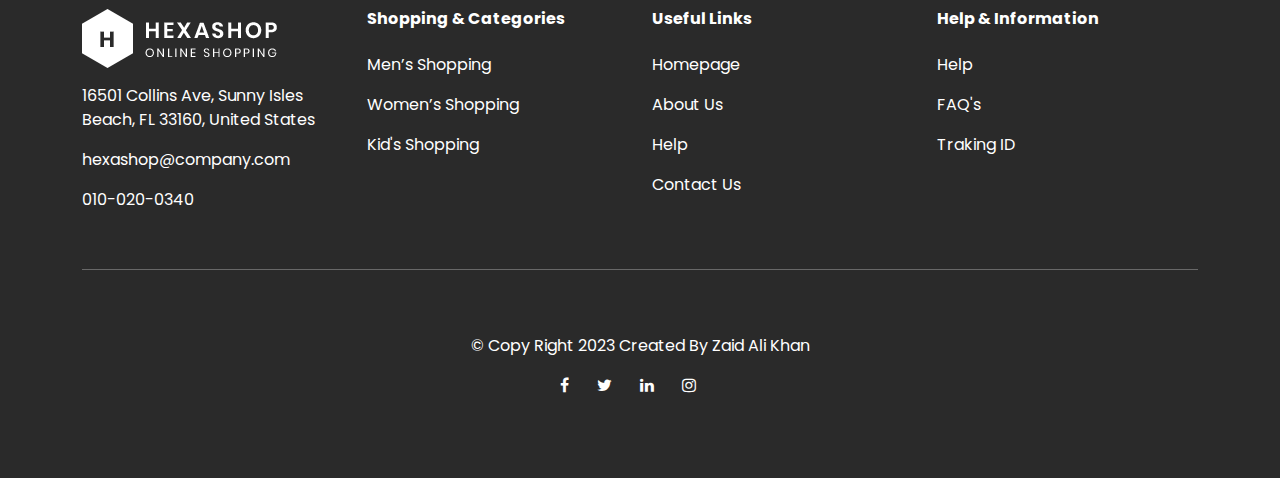
<file: single.html>
<!doctype html>
<html lang="en">
  <head>
    <!-- Required meta tags -->
    <meta charset="utf-8">
    <meta name="viewport" content="width=device-width, initial-scale=1">

    <!-- Bootstrap CSS -->
    <link rel="stylesheet" href="css/bootstrap.min.css">

    <!-- Icons  -->
    <link rel="stylesheet" href="https://cdn.jsdelivr.net/npm/bootstrap-icons@1.10.5/font/bootstrap-icons.css">
    <link href="https://cdn.jsdelivr.net/npm/bootstrap-icons@1.4.1/font/bootstrap-icons.css" rel="stylesheet">
    <link rel="stylesheet" href="https://cdnjs.cloudflare.com/ajax/libs/font-awesome/6.4.0/css/all.min.css" integrity="sha512-iecdLmaskl7CVkqkXNQ/ZH/XLlvWZOJyj7Yy7tcenmpD1ypASozpmT/E0iPtmFIB46ZmdtAc9eNBvH0H/ZpiBw==" crossorigin="anonymous" referrerpolicy="no-referrer" />
    <link href="https://cdnjs.cloudflare.com/ajax/libs/font-awesome/5.10.0/css/all.min.css" rel="stylesheet">
    <link rel="stylesheet" type="text/css" href="https://cdnjs.cloudflare.com/ajax/libs/font-awesome/4.7.0/css/font-awesome.min.css">

    <!-- Google Fonts  -->
    <link href="https://fonts.googleapis.com/css2?family=Poppins:wght@100;200;300;400;500;600;700;800;900&display=swap" rel="stylesheet">

     <!-- owl carousel -->
     <link rel="stylesheet" href="https://cdnjs.cloudflare.com/ajax/libs/OwlCarousel2/2.3.4/assets/owl.carousel.min.css" integrity="sha512-tS3S5qG0BlhnQROyJXvNjeEM4UpMXHrQfTGmbQ1gKmelCxlSEBUaxhRBj/EFTzpbP4RVSrpEikbmdJobCvhE3g==" crossorigin="anonymous" referrerpolicy="no-referrer" />
     <link rel="stylesheet" href="https://cdnjs.cloudflare.com/ajax/libs/OwlCarousel2/2.3.4/assets/owl.theme.default.min.css" integrity="sha512-sMXtMNL1zRzolHYKEujM2AqCLUR9F2C4/05cdbxjjLSRvMQIciEPCQZo++nk7go3BtSuK9kfa/s+a4f4i5pLkw==" crossorigin="anonymous" referrerpolicy="no-referrer" />
 
     <!-- Animation.Css -->
     <link rel="stylesheet"href="https://cdnjs.cloudflare.com/ajax/libs/animate.css/4.1.1/animate.min.css"/>
     <link rel="stylesheet" href="lib/animate/animate.min.css">

     <!-- Custom Css  -->
     <link rel="stylesheet" href="css/style.css">
 

    <title>KhanShop</title>
  </head>
  <body>

    <!-- header starts here  -->
    <header style="    border-bottom: 3px dotted #eee;">
      <div class="container">
        <nav class="navbar navbar-expand-lg navbar-light">
          <div class="container-fluid">
            <a class="navbar-brand" href="#"><img src="img/logo.png" alt=""></a>
            <button class="navbar-toggler" type="button" data-bs-toggle="collapse" data-bs-target="#navbarSupportedContent" aria-controls="navbarSupportedContent" aria-expanded="false" aria-label="Toggle navigation">
              <span class="navbar-toggler-icon"></span>
            </button>
            <div class="collapse navbar-collapse" id="navbarSupportedContent">
              <ul class="navbar-nav ms-auto mb-2 mb-lg-0">
                  <li class="nav-item me-2">
                    <a class="nav-link active" href="index.html">Home</a>
                  </li>
                  <li class="nav-item me-2">
                    <a class="nav-link active" href="index.html">Men's</a>
                  </li>
                  <li class="nav-item me-2">
                    <a class="nav-link active" href="index.html">Women’s</a>
                  </li>
                  <li class="nav-item me-2">
                    <a class="nav-link active" href="index.html">Kind's</a>
                  </li>
                
                  <li class="nav-item dropdown me-2">
                    <a class="nav-link dropdown-toggle" href="#" id="navbarDropdown" role="button" data-bs-toggle="dropdown" aria-expanded="false">
                      Pages
                    </a>
                    <ul class="dropdown-menu" aria-labelledby="navbarDropdown">
                      <li><a class="dropdown-item" href="about.html">About Us</a></li>
                      <li><a class="dropdown-item" href="product.html">Products</a></li>
                      <li><a class="dropdown-item" href="single.html">Single Product</a></li>
                      <li><a class="dropdown-item" href="contact.html">Contact Us</a></li>
                    </ul>
                  </li>

                  <li class="nav-item dropdown me-2">
                    <a class="nav-link dropdown-toggle" href="#" id="navbarDropdown" role="button" data-bs-toggle="dropdown" aria-expanded="false">
                      Features
                    </a>
                    <ul class="dropdown-menu" aria-labelledby="navbarDropdown">
                      <li><a class="dropdown-item" href="#">Features Page 1</a></li>
                      <li><a class="dropdown-item" href="#">Features Page 2</a></li>
                      <li><a class="dropdown-item" href="#">Features Page 3</a></li>
                      <li><a class="dropdown-item" href="#">Features Page 4</a></li>
                      <li><a class="dropdown-item" href="#">Features Page 5</a></li>
                    </ul>
                  </li>

                  <li class="nav-item">
                    <a class="nav-link active" aria-current="page" href="index.html">Explore</a>
                  </li>
              </ul>
            </div>
          </div>
        </nav>
      </div>
    </header>

    <!-- banner starts here -->
    <div class="banner" id="banner">
        <div class="banner-text text-center">
            <h1 class="mb-3">Single Product Page</h1>
            <h6>Awesome, clean & creative HTML5 Template</h6>
        </div>
    </div>

    <!-- product details starts here  -->
    <div class="container product-detail">
        <div class="row">
            <div class="col-xxl-8 col-xl-8 col-lg-8">
                <div class="product-detail-left">
                    <img src="img/single-product-01.jpg" alt="" width="100%" class="mb-4">
                    <img src="img/single-product-02.jpg" alt="" width="100%" class="mb-4">
                </div>
            </div>


            <div class="col-xxl-4 col-xl-4 col-lg-4">
                <div class="product-detail-right">
                    <div class="d-flex justify-content-between mb-4">
                        <div class="item-left">
                            <h5>New Green Jacket</h5>
                            <small>$75.00</small>
                        </div>

                        <div class="item-right">
                            <i class="fa fa-star"></i>
                            <i class="fa fa-star"></i>
                            <i class="fa fa-star"></i>
                            <i class="fa fa-star"></i>
                            <i class="fa fa-star"></i>
                        </div>
                    </div>

                    <div class="para">
                        <p>Lorem ipsum dolor sit amet, consectetur adipiscing elit, sed do eiusmod kon tempor incididunt ut labore.</p>

                        <div class="d-flex justify-content-between">
                            <div class="quote1">
                                <i class="fa fa-quote-left fs-1 me-3"></i>
                            </div>

                            <div class="quote-para">
                                <p>Lorem ipsum dolor sit amet, consectetur adipiscing elit, sed do eiuski smod.</p>
                            </div>
                        </div>
                    </div>

                    <div class="order d-flex justify-content-between" style="border-bottom: 1px solid #eee; padding-top: 30px; padding-bottom: 10px;">
                        <div class="order-text">
                            <h5>No. of Orders</h5>
                        </div>

                        <div class="order-nu">
                            <nav aria-label="...">
                                <ul class="pagination pagination-sm">
                                  <li class="page-item" aria-current="page">
                                    <span class="page-link">-</span>
                                  </li>
                                  <li class="page-item"><a class="page-link" href="#">1</a></li>
                                  <li class="page-item"><a class="page-link" href="#">+</a></li>
                                </ul>
                              </nav>
                        </div>
                    </div>

                    <div class="total d-flex justify-content-between pt-4">
                        <div class="total-left">
                            <h5>Total: $210.00</h5>
                        </div>

                        <div class="total-right">
                            <a href="" class="btn btn-dark btn-outline-light">Add To Cart</a>
                        </div>
                    </div>
                </div>
            </div>
            
        </div>
    </div>

    <!-- Footer starts here  -->
    <footer>
        <div class="container ">
            <div class="row">
                <div class="col-xxl-3 col-xl-3 col-lg-3 col-md-6">
                    <div class="footer-1">
                        <img src="img/white-logo.png" alt="" class="mb-3">
                        <p><a href="#">16501 Collins Ave, Sunny Isles Beach, FL 33160, United States</a></p>
                        <p><a href="#">hexashop@company.com</a></p>
                        <p><a href="#">010-020-0340</a></p>
                    </div>
                </div>

                <div class="col-xxl-3 col-xl-3 col-lg-3 col-md-6">
                    <div class="footer-1">
                        <h5>Shopping &amp; Categories</h5>
                        <p><a href="#">Men’s Shopping</a></p>
                        <p><a href="#">Women’s Shopping</a></p>
                        <p><a href="#">Kid's Shopping</a></p>
                    </div>
                </div>

                <div class="col-xxl-3 col-xl-3 col-lg-3 col-md-6">
                    <div class="footer-1">
                        <h5>Useful Links</h5>
                        <p><a href="#">Homepage</a></p>
                        <p><a href="#">About Us</a></p>
                        <p><a href="#">Help</a></p>
                        <p><a href="#">Contact Us</a></p>
                    </div>
                </div>

                <div class="col-xxl-3 col-xl-3 col-lg-3 col-md-6">
                    <div class="footer-1 footer-dif" style="padding-bottom: 6rem !important;">
                        <h5>Help &amp; Information</h5>
                        <p><a href="#">Help</a></p>
                        <p><a href="#">FAQ's</a></p>
                        <p><a href="#">Traking ID</a></p>
                    </div>
                </div>
            </div>

            <div class="copyright text-center" style="border-top: 1px solid rgba(250,250,250,0.3);">
                <p>&copy; Copy Right 2023 Created By Zaid Ali Khan</p>
                <p>
                  <a href=""><i class="fa fa-facebook"></i></a>
                  <a href=""><i class="fa fa-twitter"></i></a>
                  <a href=""><i class="fa fa-linkedin"></i></a>
                  <a href=""><i class="fa fa-instagram"></i></a>
                </p>
            </div>
        </div>
    </footer>
    <script src="js/bootstrap.bundle.min.js" ></script>
    <!-- Owl Carausel -->
    <script src="lib/wow/wow.min.js"></script>
    <script>
    new WOW().init();
    </script>
    <script src="https://cdnjs.cloudflare.com/ajax/libs/jquery/3.7.0/jquery.min.js"></script>
    <script src="https://cdnjs.cloudflare.com/ajax/libs/OwlCarousel2/2.3.4/owl.carousel.min.js"></script>

  </body>
</html>
</file>
<file: css/style.css>
body {
  font-family: "Poppins", sans-serif;
}

* {
  padding: 0;
  margin: 0;
  box-sizing: border-box;
}

.dropdown-menu[data-bs-popper] {
  top: 100%;
  left: 0;
  margin-top: 1.6rem;
}

header {
  position: sticky;
  top: 0;
  z-index: 1090;
  background-color: white;
}

.choose {
  margin-top: 5rem;
  padding-bottom: 4rem;
  width: 100%;
  border-bottom: 3px dotted #eee;
}
.choose .choose-left {
  position: relative;
  color: white;
}
.choose .choose-left h1 {
  font-weight: 700;
  font-size: 3rem;
}
.choose .choose-left .btn-more {
  border-color: white !important;
  background: none !important;
  color: white !important;
  border-radius: unset;
  transition: 0.5s;
}
.choose .choose-left .btn-more:hover {
  background-color: white !important;
  color: #2a2a2a !important;
}
.choose .overly-left {
  position: absolute;
  left: 0;
  top: 0;
  width: 100%;
  height: 100%;
  display: flex;
  align-items: center;
  justify-content: center;
  flex-direction: column;
}
.choose .choose-right-left {
  position: relative;
}
.choose .choose-right-left:hover .choose-overly {
  visibility: visible;
  opacity: 1;
  transform: scale(1);
}
.choose .choose-overly {
  width: 100%;
  height: 100%;
  background-color: rgba(42, 42, 42, 0.97);
  position: absolute;
  left: 0;
  top: 0;
  display: flex;
  align-items: center;
  justify-content: center;
  flex-direction: column;
  color: white;
  text-align: center;
  padding: 1.5rem;
  transform: scale(0);
  transition: 0.5s;
  visibility: hidden;
  opacity: 0;
}
.choose .choose-overly .btn-more {
  border-color: white !important;
  background: none !important;
  color: white !important;
  border-radius: unset;
  transition: 0.5s;
}
.choose .choose-overly p {
  font-size: 0.9rem;
}
.choose .choose-overly .btn-more:hover {
  background-color: white !important;
  color: #2a2a2a !important;
}

#banner {
  width: 100%;
  background: url("../img/products-page-heading.jpg");
  background-position: center center;
  background-size: cover;
  background-repeat: no-repeat;
  display: flex;
  align-items: center;
  justify-content: center;
  padding-top: 10rem;
  padding-bottom: 10rem;
  margin-top: 5rem;
  margin-bottom: 5rem;
}

.banner {
  width: 100%;
  background: url("../img/about-us-page-heading.jpg");
  background-position: center center;
  background-size: cover;
  background-repeat: no-repeat;
  display: flex;
  align-items: center;
  justify-content: center;
  padding-top: 10rem;
  padding-bottom: 10rem;
  margin-top: 5rem;
  margin-bottom: 5rem;
}
.banner .banner-text {
  color: white;
}
.banner .banner-text h1 {
  font-size: 3rem;
  font-weight: 700;
}
.banner .banner-text h6 {
  font-weight: 600;
  font-style: italic;
}

.latest {
  margin-top: 5rem;
  margin-bottom: 5rem;
  padding-bottom: 6rem;
  border-bottom: 3px dotted #eee;
}
.latest h2 {
  color: #2a2a2a;
  font-weight: 700 !important;
}
.latest h6 {
  color: #aaaaaa;
  font-style: italic;
  font-size: 0.8rem;
}
.latest .latest-ovely {
  text-align: center;
}
.latest .latest-ovely .btn-primary {
  background-color: white !important;
  color: #2a2a2a !important;
  font-size: 1rem;
  transition: 0.5s;
  margin-right: 1rem;
  visibility: hidden;
  opacity: 0;
  border-radius: 0;
}
.latest .item-1:hover .btn-primary {
  transform: translatey(-100px);
  visibility: visible;
  opacity: 1;
}
.latest .latest-text .left h5 {
  font-weight: 700;
  font-size: 1.5rem;
}
.latest .latest-text .left small {
  color: #aaaaaa;
  font-weight: 600;
  font-size: 1.1rem;
}

.our {
  margin-top: 5rem;
  margin-bottom: 2rem;
}
.our h2 {
  color: #2a2a2a;
  font-weight: 700 !important;
}
.our h6 {
  color: #aaaaaa;
  font-style: italic;
  font-size: 0.8rem;
}
.our .our-ovely {
  text-align: center;
}
.our .our-ovely .btn-primary {
  background-color: white !important;
  color: #2a2a2a !important;
  font-size: 1rem;
  transition: 0.5s;
  margin-right: 1rem;
  visibility: hidden;
  opacity: 0;
  border-radius: 0;
}
.our .our-items:hover .btn-primary {
  transform: translatey(-100px);
  visibility: visible;
  opacity: 1;
}
.our .our-text {
  margin-bottom: 4rem;
}
.our .our-text .left h5 {
  font-weight: 700;
  font-size: 1.5rem;
}
.our .our-text .left small {
  color: #aaaaaa;
  font-weight: 600;
  font-size: 1.1rem;
}
.our .page-link {
  color: #2a2a2a;
}
.our .page-item.active .page-link {
  background-color: #2a2a2a;
  color: white;
  border-color: #2a2a2a;
}
.our .page-link:focus {
  outline: none !important;
  box-shadow: none;
}

.product-detail {
  margin-bottom: 4rem;
}
.product-detail .product-detail-right .item-left h5 {
  font-weight: 700;
}
.product-detail .product-detail-right .item-left small {
  font-weight: 700;
  color: #aaa;
  font-size: 1.1rem;
}
.product-detail .product-detail-right .para {
  border-top: 1px solid #eee;
  border-bottom: 1px solid #eee;
  padding-top: 30px;
  padding-bottom: 30px;
}
.product-detail .product-detail-right .para p {
  font-weight: 700;
  font-size: 0.9rem;
  color: #aaa !important;
}
.product-detail .product-detail-right .para .quote-para p {
  color: unset !important;
  font-weight: unset !important;
  font-style: italic;
}
.product-detail .product-detail-right .order .order-text h5 {
  color: #aaa;
  font-weight: bold;
}
.product-detail .product-detail-right .order .pagination-sm .page-link {
  width: 45px;
  height: 45px;
  display: flex;
  align-items: center;
  justify-content: center;
  font-size: 1.2rem;
}
.product-detail .product-detail-right .order .page-link {
  color: #2a2a2a;
}
.product-detail .product-detail-right .order .page-link:focus {
  box-shadow: none !important;
}
.product-detail .product-detail-right .total .total-left h5 {
  color: #aaa;
  font-weight: bold;
}
.product-detail .product-detail-right .total .total-right .btn-dark {
  background: none !important;
  border-color: #2a2a2a !important;
  color: #2a2a2a !important;
  border-radius: 0;
  font-size: 0.9rem;
  transition: 0.3s;
}
.product-detail .product-detail-right .total .total-right .btn-dark:hover {
  background-color: #2a2a2a !important;
  color: white !important;
}

.explore {
  margin-top: 5rem;
  margin-bottom: 5rem;
  padding-bottom: 6rem;
  border-bottom: 3px dotted #eee;
}
.explore .explore-left h2 {
  font-weight: 700;
  margin-bottom: 2rem;
}
.explore .explore-left p {
  margin-bottom: 2rem;
  color: #aaaaaa;
  font-size: 0.9rem;
  font-weight: 600;
}
.explore .explore-left .text p {
  font-weight: unset !important;
  color: #2a2a2a;
}
.explore .btn-primary {
  background: none !important;
  color: #2a2a2a !important;
  border-color: #2a2a2a;
  border-radius: 0;
  transition: 0.3s;
  font-size: 0.9rem;
}
.explore .btn-primary:hover {
  background-color: #2a2a2a !important;
  color: white !important;
}
.explore .explore-right-items {
  background-color: #f8f8f8;
  display: flex;
  align-items: center;
  justify-content: center;
  flex-direction: column;
}
.explore .explore-right-items h4 {
  font-weight: 700;
}
.explore .explore-right-items i {
  color: #aaa;
}

.social {
  margin-top: 5rem;
  margin-bottom: 5rem;
  padding-bottom: 6rem;
  border-bottom: 3px dotted #eee;
}
.social h2 {
  color: #2a2a2a;
  font-weight: 700 !important;
}
.social h6 {
  color: #aaaaaa;
  font-style: italic;
  font-size: 0.8rem;
}
.social .social-item {
  position: relative;
}
.social .social-item .social-item-overly {
  position: absolute;
  left: 0;
  top: 0;
  width: 100%;
  height: 100%;
  background-color: #2a2a2a;
  display: flex;
  align-items: center;
  justify-content: center;
  flex-direction: column;
  color: white;
  transform: scale(0);
  visibility: hidden;
  opacity: 0;
  transition: 0.3s;
}
.social .social-item:hover .social-item-overly {
  visibility: visible;
  opacity: 1;
  transform: scale(1);
}

.owl-carousel .owl-nav button.owl-next, .owl-carousel .owl-nav button.owl-prev, .owl-carousel button.owl-dot {
  background: 0 0;
  color: #2a2a2a !important;
  border: 1px solid #2a2a2a !important;
  padding: 0 !important;
  font: inherit;
  background: none;
  width: 45px;
  height: 45px;
  border-radius: 0;
}

.owl-theme .owl-nav [class*=owl-]:hover {
  background: none !important;
}

.about {
  margin-bottom: 5rem;
  padding-bottom: 3rem;
  border-bottom: 3px dotted #eee;
}
.about .about-left {
  margin-right: 3rem;
}
.about .about-right h1 {
  font-size: 2rem;
  font-weight: 700;
}
.about .about-right .about-icon a {
  width: 45px;
  height: 45px;
  display: flex;
  justify-content: center;
  align-items: center;
  background-color: black;
  flex-direction: column;
  border-radius: 100%;
  transition: 0.5s;
}
.about .about-right .about-icon a:hover {
  background-color: #eee;
  color: #2a2a2a;
}
.about p {
  font-weight: 600;
  color: #aaaaaa;
  font-size: 0.9rem;
}
.about .arrow p {
  font-style: italic;
  color: black;
}

.team {
  text-align: center;
  padding-bottom: 5.5rem;
  margin-bottom: 5rem;
  border-bottom: 3px dotted #eee;
}
.team .team-heading h2 {
  color: #2a2a2a;
  font-weight: 700 !important;
}
.team .team-heading h6 {
  color: #aaaaaa;
  font-style: italic;
  font-size: 0.8rem;
}
.team .team-item .team-item-img {
  position: relative;
}
.team .team-item .team-item-img .overly {
  position: absolute;
  left: 0;
  top: 0;
  width: 100%;
  height: 100%;
  background-color: #2a2a2a;
  display: flex;
  align-items: center;
  justify-content: center;
  visibility: hidden;
  opacity: 0;
  transform: scale(0);
  transition: 0.5s;
}
.team .team-item .team-item-img .overly a {
  width: 45px;
  height: 45px;
  display: flex;
  justify-content: center;
  align-items: center;
  background-color: #eee;
  color: #2a2a2a;
  flex-direction: column;
  border-radius: 100%;
  transition: 0.5s;
}
.team .team-item .team-item-img .overly a:hover {
  background-color: #2a2a2a;
  color: #eee;
}
.team .team-item .team-item-text h4 {
  font-weight: 700;
}
.team .team-item .team-item-text i {
  font-weight: 600;
  color: #aaaaaa;
  font-size: 14px;
}
.team .team-item:hover .overly {
  visibility: visible;
  opacity: 1;
  transform: scale(1);
}

.service {
  padding-bottom: 5.5rem;
  margin-bottom: 5rem;
  border-bottom: 3px dotted #eee;
}
.service .service-heading {
  text-align: center;
}
.service .service-heading h2 {
  color: #2a2a2a;
  font-weight: 700 !important;
}
.service .service-heading h6 {
  color: #aaaaaa;
  font-style: italic;
  font-size: 0.8rem;
}
.service .service-item {
  box-shadow: 0px 0px 15px rgba(0, 0, 0, 0.1);
  padding: 40px;
}
.service .service-item h4 {
  font-weight: 700;
  margin-bottom: 2rem;
}
.service .service-item p {
  font-size: 0.9rem;
  margin-bottom: 2rem;
}
.service .service-item .img {
  overflow: hidden;
}
.service .service-item .img img {
  display: block;
  transition: 0.3s;
}
.service .service-item:hover img {
  transform: scale(1.3);
}

.newsletter {
  padding-bottom: 5.5rem;
  margin-bottom: 5rem;
  border-bottom: 3px dotted #eee;
}
.newsletter .newletter-left h2 {
  font-weight: 700;
  margin-bottom: 1.5rem;
}
.newsletter .newletter-left p {
  font-style: italic;
  color: #aaaaaa;
  margin-bottom: 1.5rem;
}
.newsletter .newletter-right h6 {
  font-weight: 700;
}
.newsletter .newletter-right small {
  color: #aaaaaa;
}

.contact {
  width: 100%;
  background: url("../img/about-us-page-heading.jpg");
  background-repeat: no-repeat;
  background-position: center center;
  background-size: cover;
  display: flex;
  align-items: center;
  justify-content: center;
  padding-top: 10rem;
  padding-bottom: 10rem;
  margin-top: 5rem;
  margin-bottom: 5rem;
}

.location {
  margin-bottom: 4rem;
}
.location .location-right h2 {
  font-weight: 700 !important;
}
.location .location-right i {
  color: #aaa;
  font-size: 0.8rem;
}
.location .location-right .form-control {
  border-color: #2a2a2a;
  border-radius: 0;
}
.location .location-right .form-control:focus {
  box-shadow: none !important;
  border-color: #2a2a2a;
}
.location .location-right textarea:focus {
  outline: none;
  border-color: #2a2a2a;
  box-shadow: none;
}
.location .location-right button {
  background-color: #2a2a2a;
  border-color: none;
}
.location .location-right button i {
  color: white !important;
}

footer {
  width: 100%;
  background-color: #2a2a2a;
  padding-top: 4rem;
}
footer .footer-1 {
  color: white;
}
footer .footer-1 a {
  text-decoration: none;
  color: white;
}
footer .footer-1 h5 {
  font-weight: 700;
  font-size: 1rem;
  margin-bottom: 1.5rem;
}
footer .copyright {
  padding-top: 4rem;
  padding-bottom: 4rem;
  color: white;
}
footer .copyright a {
  color: white;
  text-decoration: none;
  margin-right: 1.5rem;
}

@media only screen and (max-width: 992px) {
  .latest .latest-text .left h5 {
    font-weight: 700;
    font-size: 1.2rem;
  }
  footer .footer-1 {
    color: white;
    margin-bottom: 3.5rem;
  }
  .me-5 {
    margin-right: 0px !important;
  }
  .footer-dif {
    margin-bottom: 0px !important;
    padding-bottom: unset !important;
  }
  .about .about-left {
    margin-right: 0px;
  }
  .our .our-text .left h5 {
    font-weight: 700;
    font-size: 1.2rem;
  }
}
@media only screen and (max-width: 768px) {
  footer {
    width: 100%;
    background-color: #2a2a2a;
    padding-top: 6rem;
  }
}
@media only screen and (max-width: 500px) {
  .choose .choose-left h1 {
    font-weight: 700;
    font-size: 2rem;
  }
  .newsletter .newletter-left h2 {
    font-weight: 700;
    margin-bottom: 1.5rem;
    font-size: 1.4rem;
    line-height: 1.6;
  }
  footer .footer-1 a {
    text-decoration: none;
    color: white;
    font-size: 0.9rem;
  }
  .banner .banner-text h1 {
    font-size: 2rem;
    font-weight: 700;
  }
  .about .about-right h1 {
    font-size: 1.5rem;
    font-weight: 700;
  }
  .about-icon {
    justify-content: center;
  }
}/*# sourceMappingURL=style.css.map */
</file>
